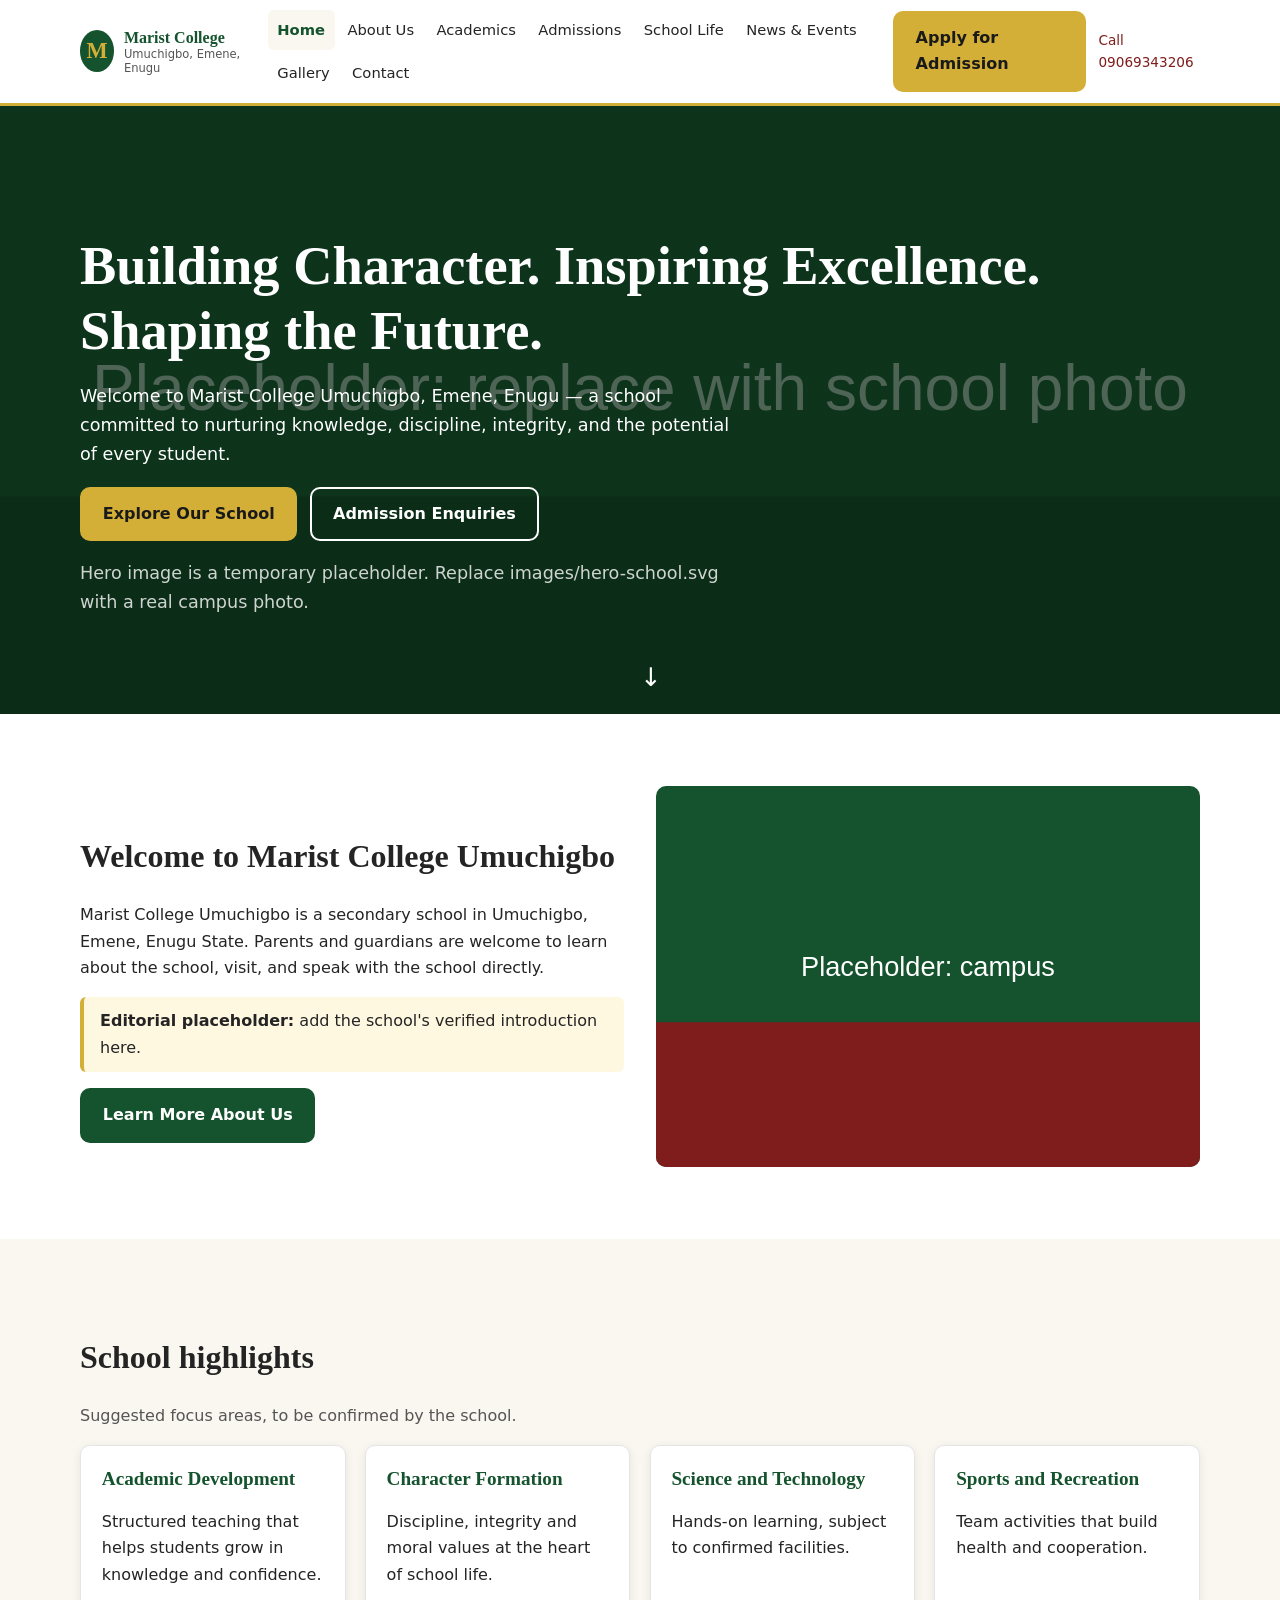
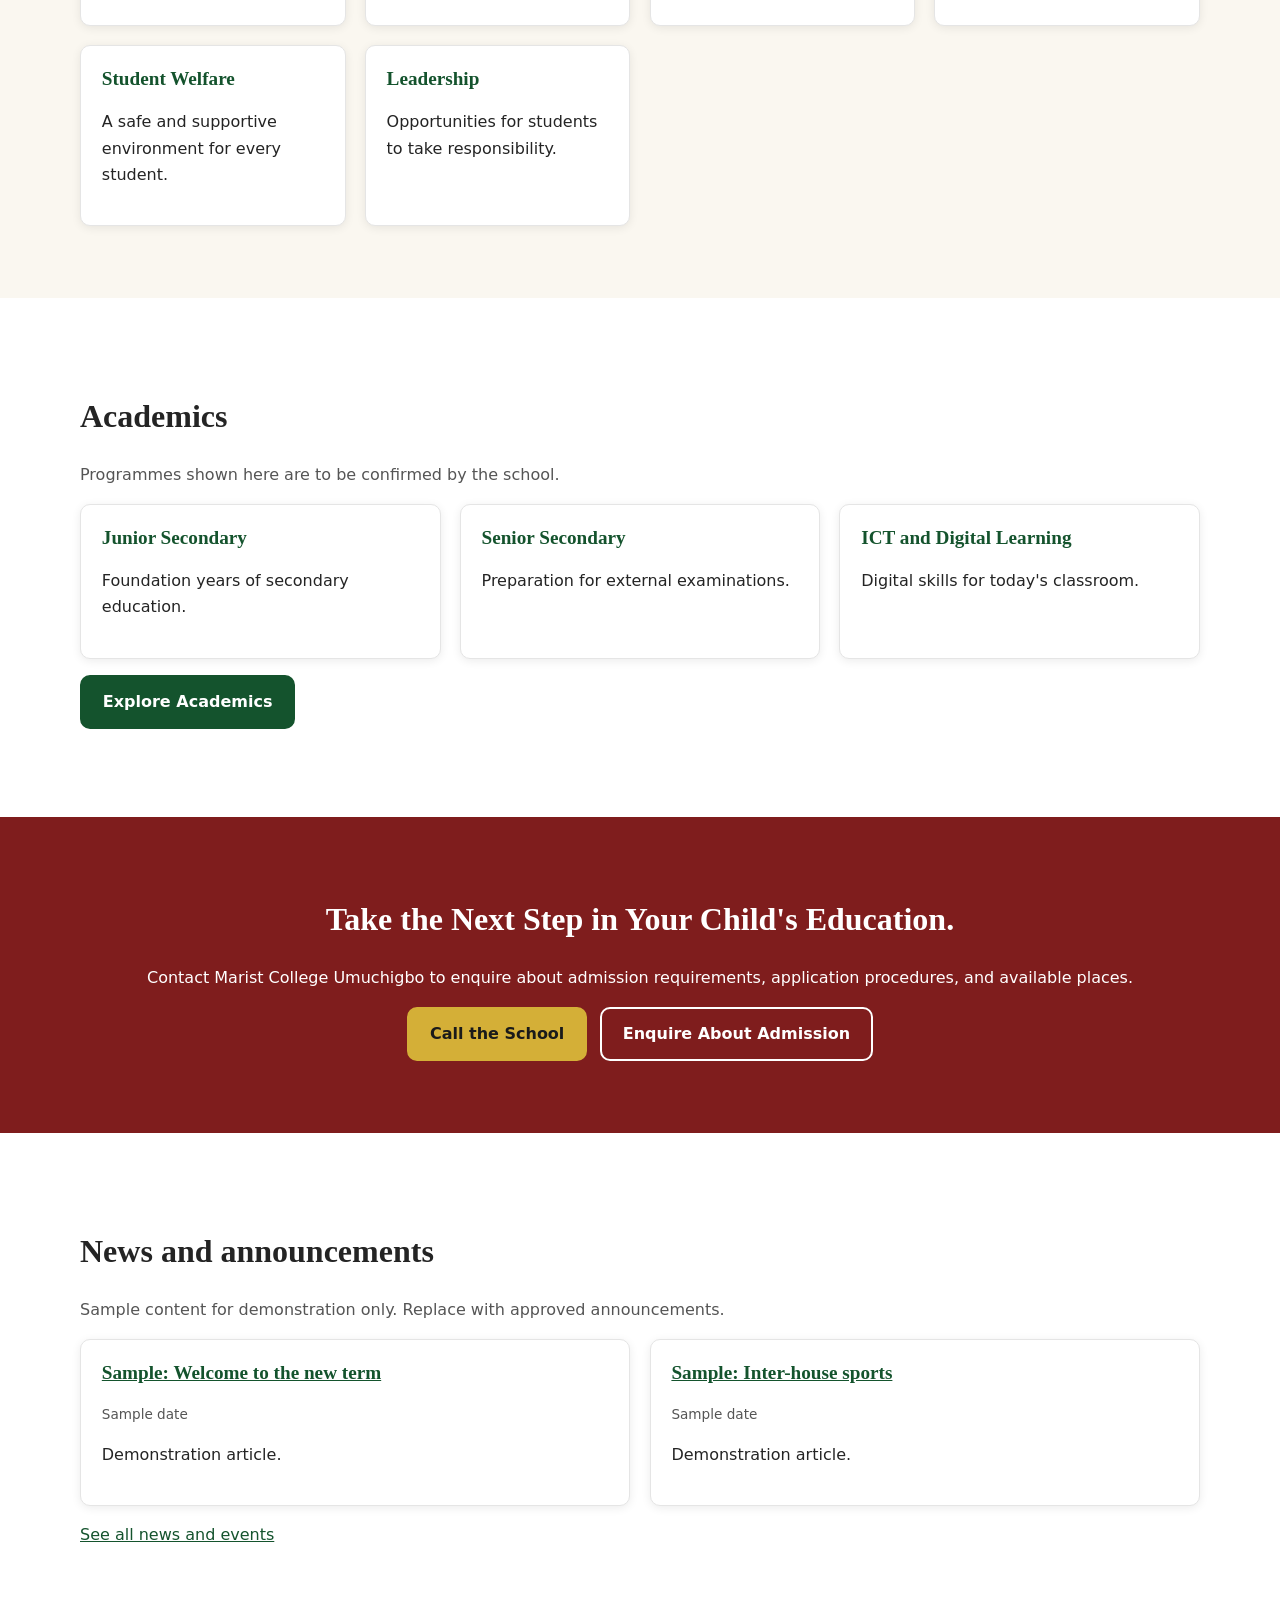
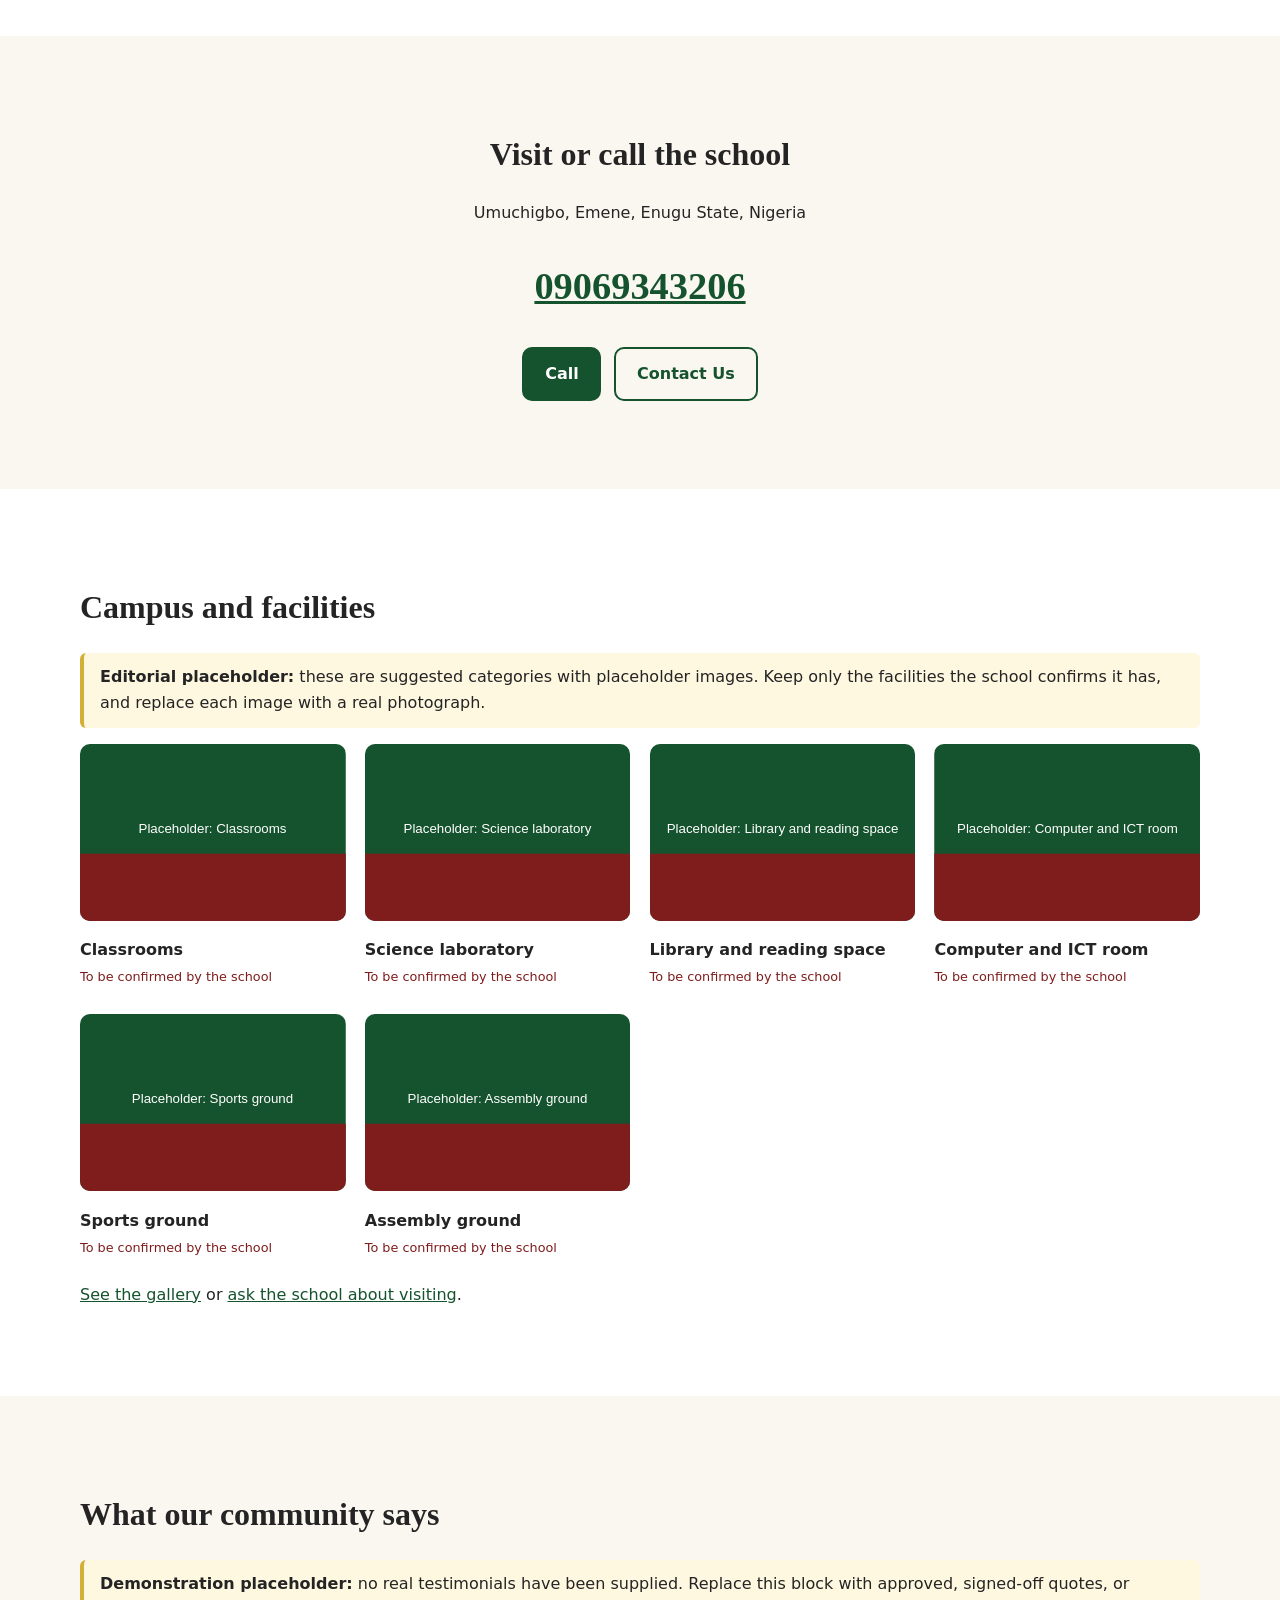
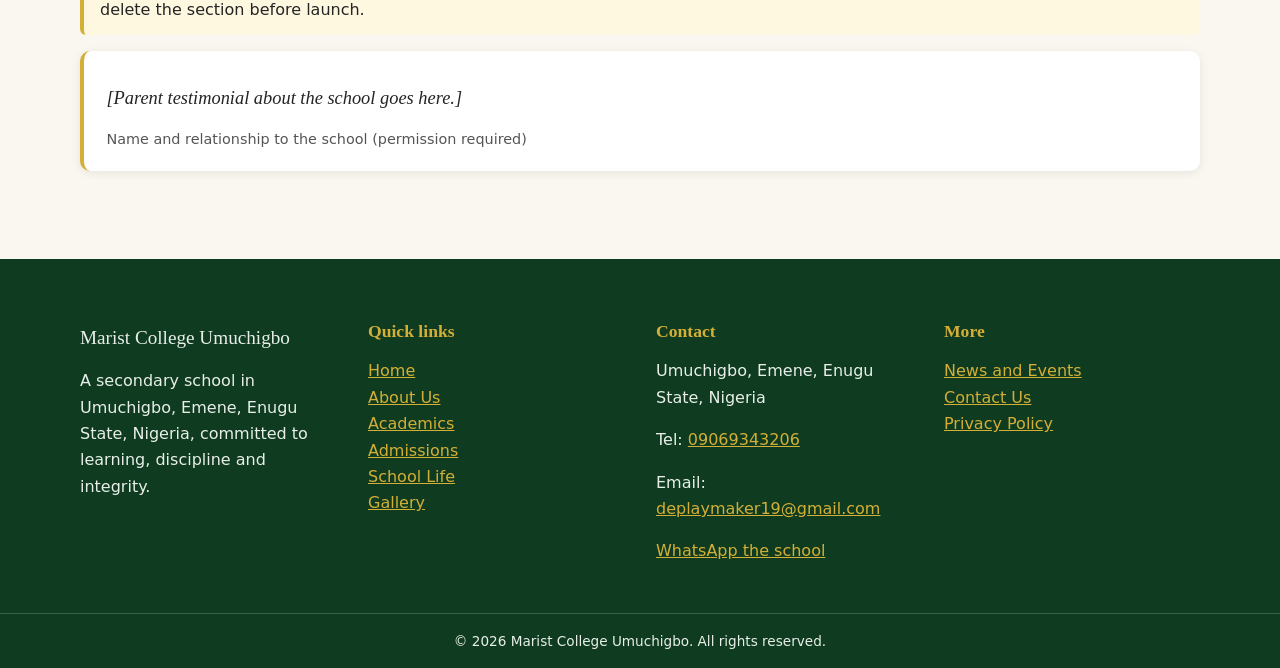
<file: index.html>
<!DOCTYPE html><html lang="en"><head><meta charset="utf-8"><meta name="viewport" content="width=device-width,initial-scale=1"><title>Marist College Umuchigbo, Emene, Enugu | Official Website</title><meta name="description" content="Official website of Marist College Umuchigbo, a secondary school in Emene, Enugu. Learn about the school, admissions and contact details."><link rel="canonical" href="https://www.your-domain.example/index.html"><meta property="og:title" content="Marist College Umuchigbo, Emene, Enugu | Official Website"><meta property="og:description" content="Official website of Marist College Umuchigbo, a secondary school in Emene, Enugu. Learn about the school, admissions and contact details."><meta property="og:type" content="website"><meta property="og:url" content="https://www.your-domain.example/index.html"><meta property="og:image" content="https://www.your-domain.example/images/hero-school.svg"><meta property="og:site_name" content="Marist College Umuchigbo"><meta name="twitter:card" content="summary_large_image"><meta name="theme-color" content="#14532D"><link rel="manifest" href="site.webmanifest"><link rel="stylesheet" href="css/style.css"><script type="application/ld+json">{"@context":"https://schema.org","@type":"School","name":"Marist College Umuchigbo","url":"https://www.your-domain.example","telephone":"+2349069343206","email":"deplaymaker19@gmail.com","address":{"@type":"PostalAddress","addressLocality":"Umuchigbo, Emene","addressRegion":"Enugu State","addressCountry":"NG"}}</script></head><body><a class="skip" href="#main">Skip to content</a>
<header class="hdr"><div class="wrap hdr-in"><a class="brand" href="index.html"><span class="crest" aria-hidden="true">M</span><span>Marist College<small>Umuchigbo, Emene, Enugu</small></span></a><button class="burger" aria-expanded="false" aria-controls="nav" aria-label="Open menu"><span></span></button><nav id="nav" aria-label="Main"><ul><li><a href="index.html" aria-current="page">Home</a></li><li><a href="about.html">About Us</a></li><li><a href="academics.html">Academics</a></li><li><a href="admissions.html">Admissions</a></li><li><a href="school-life.html">School Life</a></li><li><a href="news.html">News & Events</a></li><li><a href="gallery.html">Gallery</a></li><li><a href="contact.html">Contact</a></li></ul><a class="btn gold" href="admissions.html">Apply for Admission</a><a class="tel" href="tel:+2349069343206">Call 09069343206</a></nav></div></header>
<main id="main"><section class="hero"><div class="wrap"><h1>Building Character. Inspiring Excellence. Shaping the Future.</h1><p>Welcome to Marist College Umuchigbo, Emene, Enugu &mdash; a school committed to nurturing knowledge, discipline, integrity, and the potential of every student.</p><div class="row"><a class="btn gold" href="about.html">Explore Our School</a><a class="btn ghost" href="admissions.html">Admission Enquiries</a></div><p class="ph-tag">Hero image is a temporary placeholder. Replace images/hero-school.svg with a real campus photo.</p></div><a class="scroll" href="#welcome" aria-label="Scroll to welcome section">&darr;</a></section>
<section class="sec" id="welcome"><div class="wrap split"><div><h2>Welcome to Marist College Umuchigbo</h2><p>Marist College Umuchigbo is a secondary school in Umuchigbo, Emene, Enugu State. Parents and guardians are welcome to learn about the school, visit, and speak with the school directly.</p><p class="note"><strong>Editorial placeholder:</strong> add the school's verified introduction here.</p><a class="btn" href="about.html">Learn More About Us</a></div><img src="images/campus.svg" srcset="images/campus-400.svg 400w,images/campus-800.svg 800w,images/campus-1200.svg 1200w" sizes="(min-width:800px) 540px,100vw" width="800" height="560" alt="Placeholder illustration for a Marist College Umuchigbo campus photograph" loading="lazy"></div></section>
<section class="sec alt"><div class="wrap"><h2>School highlights</h2><p class="sub">Suggested focus areas, to be confirmed by the school.</p><div class="grid3"><article class="card"><h3>Academic Development</h3><p>Structured teaching that helps students grow in knowledge and confidence.</p></article><article class="card"><h3>Character Formation</h3><p>Discipline, integrity and moral values at the heart of school life.</p></article><article class="card"><h3>Science and Technology</h3><p>Hands-on learning, subject to confirmed facilities.</p></article><article class="card"><h3>Sports and Recreation</h3><p>Team activities that build health and cooperation.</p></article><article class="card"><h3>Student Welfare</h3><p>A safe and supportive environment for every student.</p></article><article class="card"><h3>Leadership</h3><p>Opportunities for students to take responsibility.</p></article></div></div></section>
<section class="sec"><div class="wrap"><h2>Academics</h2><p class="sub">Programmes shown here are to be confirmed by the school.</p><div class="grid3"><article class="card"><h3>Junior Secondary</h3><p>Foundation years of secondary education.</p></article><article class="card"><h3>Senior Secondary</h3><p>Preparation for external examinations.</p></article><article class="card"><h3>ICT and Digital Learning</h3><p>Digital skills for today's classroom.</p></article></div><p><a class="btn" href="academics.html">Explore Academics</a></p></div></section>
<section class="cta"><div class="wrap"><h2>Take the Next Step in Your Child's Education.</h2><p>Contact Marist College Umuchigbo to enquire about admission requirements, application procedures, and available places.</p><div class="row"><a class="btn gold" href="tel:+2349069343206">Call the School</a><a class="btn ghost" href="admissions.html">Enquire About Admission</a></div></div></section>
<section class="sec"><div class="wrap"><h2>News and announcements</h2><p class="sub">Sample content for demonstration only. Replace with approved announcements.</p><div class="grid3"><article class="card"><h3><a href="news-sample-1.html">Sample: Welcome to the new term</a></h3><p class="meta">Sample date</p><p>Demonstration article.</p></article><article class="card"><h3><a href="news-sample-2.html">Sample: Inter-house sports</a></h3><p class="meta">Sample date</p><p>Demonstration article.</p></article></div><p><a href="news.html">See all news and events</a></p></div></section>
<section class="sec alt"><div class="wrap center"><h2>Visit or call the school</h2><p>Umuchigbo, Emene, Enugu State, Nigeria</p><p class="big"><a href="tel:+2349069343206">09069343206</a></p><div class="row c"><a class="btn" href="tel:+2349069343206">Call</a><a class="btn ghost-d" href="contact.html">Contact Us</a></div></div></section><section class="sec" aria-labelledby="fh"><div class="wrap"><h2 id="fh">Campus and facilities</h2><p class="note"><strong>Editorial placeholder:</strong> these are suggested categories with placeholder images. Keep only the facilities the school confirms it has, and replace each image with a real photograph.</p><div class="fgrid"><figure class="fc"><img src="images/facilities/classroom.svg" srcset="images/facilities/classroom-400.svg 400w,images/facilities/classroom-800.svg 800w,images/facilities/classroom-1200.svg 1200w" sizes="(min-width:1000px) 340px,(min-width:600px) 45vw,100vw" width="600" height="400" alt="Placeholder image for classrooms photograph" loading="lazy"><figcaption><strong>Classrooms</strong><span class="tag">To be confirmed by the school</span></figcaption></figure><figure class="fc"><img src="images/facilities/science-lab.svg" srcset="images/facilities/science-lab-400.svg 400w,images/facilities/science-lab-800.svg 800w,images/facilities/science-lab-1200.svg 1200w" sizes="(min-width:1000px) 340px,(min-width:600px) 45vw,100vw" width="600" height="400" alt="Placeholder image for science laboratory photograph" loading="lazy"><figcaption><strong>Science laboratory</strong><span class="tag">To be confirmed by the school</span></figcaption></figure><figure class="fc"><img src="images/facilities/library.svg" srcset="images/facilities/library-400.svg 400w,images/facilities/library-800.svg 800w,images/facilities/library-1200.svg 1200w" sizes="(min-width:1000px) 340px,(min-width:600px) 45vw,100vw" width="600" height="400" alt="Placeholder image for library and reading space photograph" loading="lazy"><figcaption><strong>Library and reading space</strong><span class="tag">To be confirmed by the school</span></figcaption></figure><figure class="fc"><img src="images/facilities/ict-room.svg" srcset="images/facilities/ict-room-400.svg 400w,images/facilities/ict-room-800.svg 800w,images/facilities/ict-room-1200.svg 1200w" sizes="(min-width:1000px) 340px,(min-width:600px) 45vw,100vw" width="600" height="400" alt="Placeholder image for computer and ict room photograph" loading="lazy"><figcaption><strong>Computer and ICT room</strong><span class="tag">To be confirmed by the school</span></figcaption></figure><figure class="fc"><img src="images/facilities/sports-ground.svg" srcset="images/facilities/sports-ground-400.svg 400w,images/facilities/sports-ground-800.svg 800w,images/facilities/sports-ground-1200.svg 1200w" sizes="(min-width:1000px) 340px,(min-width:600px) 45vw,100vw" width="600" height="400" alt="Placeholder image for sports ground photograph" loading="lazy"><figcaption><strong>Sports ground</strong><span class="tag">To be confirmed by the school</span></figcaption></figure><figure class="fc"><img src="images/facilities/assembly.svg" srcset="images/facilities/assembly-400.svg 400w,images/facilities/assembly-800.svg 800w,images/facilities/assembly-1200.svg 1200w" sizes="(min-width:1000px) 340px,(min-width:600px) 45vw,100vw" width="600" height="400" alt="Placeholder image for assembly ground photograph" loading="lazy"><figcaption><strong>Assembly ground</strong><span class="tag">To be confirmed by the school</span></figcaption></figure></div><p><a href="gallery.html">See the gallery</a> or <a href="contact.html">ask the school about visiting</a>.</p></div></section><section class="sec alt" aria-labelledby="tt"><div class="wrap"><h2 id="tt">What our community says</h2><p class="note"><strong>Demonstration placeholder:</strong> no real testimonials have been supplied. Replace this block with approved, signed-off quotes, or delete the section before launch.</p><figure class="quote"><blockquote><p>[Parent testimonial about the school goes here.]</p></blockquote><figcaption>Name and relationship to the school (permission required)</figcaption></figure></div></section></main>
<footer class="ftr"><div class="wrap grid4"><div><p class="brand-f">Marist College Umuchigbo</p><p>A secondary school in Umuchigbo, Emene, Enugu State, Nigeria, committed to learning, discipline and integrity.</p></div><div><h2>Quick links</h2><ul><li><a href="index.html">Home</a></li><li><a href="about.html">About Us</a></li><li><a href="academics.html">Academics</a></li><li><a href="admissions.html">Admissions</a></li><li><a href="school-life.html">School Life</a></li><li><a href="gallery.html">Gallery</a></li></ul></div><div><h2>Contact</h2><p>Umuchigbo, Emene, Enugu State, Nigeria</p><p>Tel: <a href="tel:+2349069343206">09069343206</a></p><p>Email: <a href="mailto:deplaymaker19@gmail.com">deplaymaker19@gmail.com</a></p><p><a href="https://wa.me/2349069343206">WhatsApp the school</a></p></div><div><h2>More</h2><ul><li><a href="news.html">News and Events</a></li><li><a href="contact.html">Contact Us</a></li><li><a href="privacy-policy.html">Privacy Policy</a></li></ul></div></div><p class="copy">&copy; <span id="yr">2026</span> Marist College Umuchigbo. All rights reserved.</p></footer>
<button id="top" class="top" aria-label="Back to top" hidden>&uarr;</button><script src="js/script.js" defer></script></body></html>
</file>
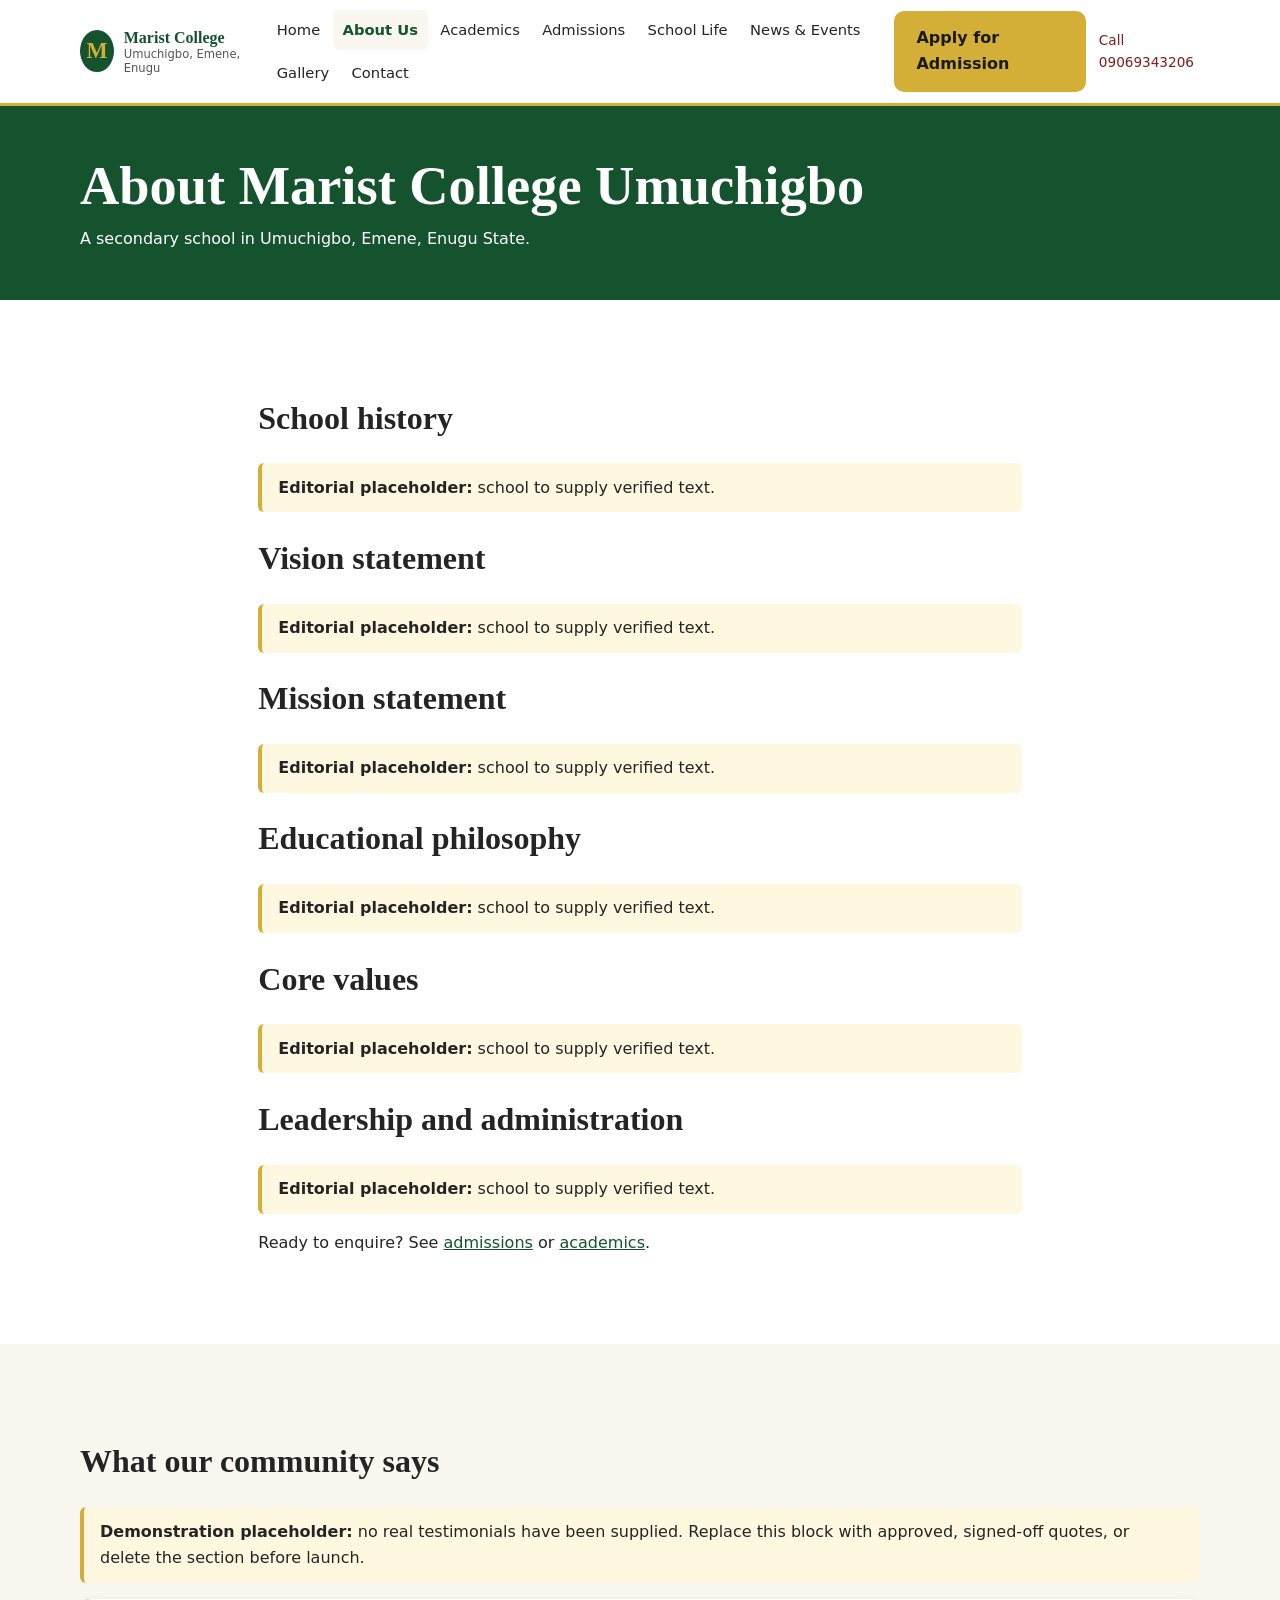
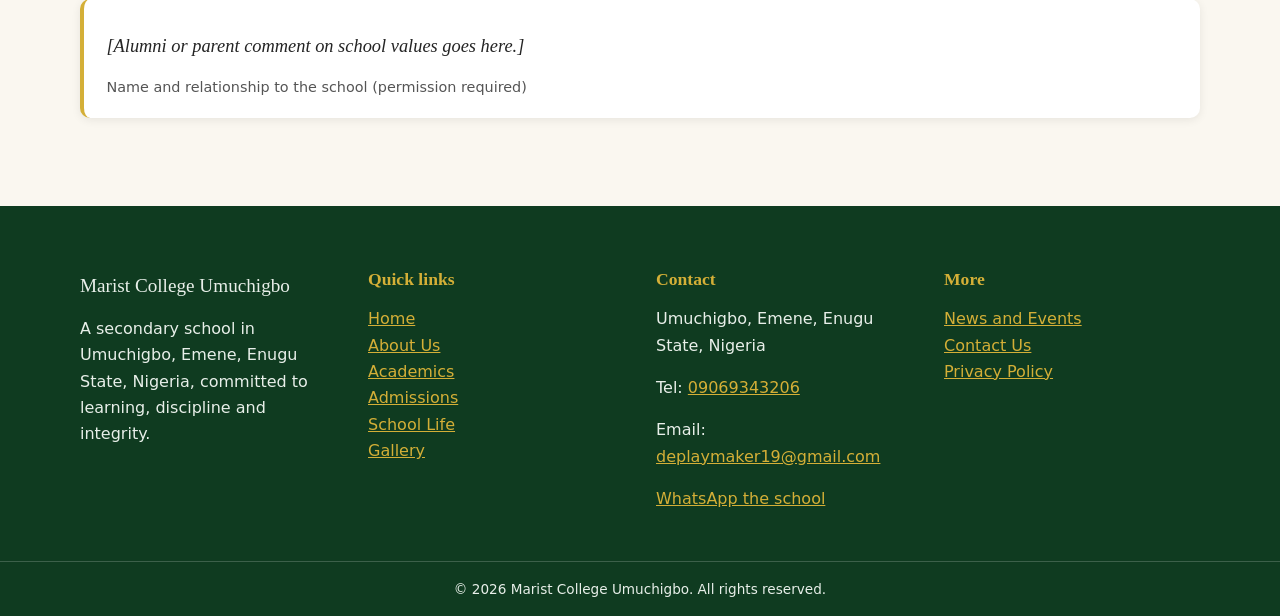
<file: about.html>
<!DOCTYPE html><html lang="en"><head><meta charset="utf-8"><meta name="viewport" content="width=device-width,initial-scale=1"><title>About Marist College Umuchigbo | Emene, Enugu</title><meta name="description" content="Learn about Marist College Umuchigbo, a secondary school in Umuchigbo, Emene, Enugu State."><link rel="canonical" href="https://www.your-domain.example/about.html"><meta property="og:title" content="About Marist College Umuchigbo | Emene, Enugu"><meta property="og:description" content="Learn about Marist College Umuchigbo, a secondary school in Umuchigbo, Emene, Enugu State."><meta property="og:type" content="website"><meta property="og:url" content="https://www.your-domain.example/about.html"><meta property="og:image" content="https://www.your-domain.example/images/hero-school.svg"><meta property="og:site_name" content="Marist College Umuchigbo"><meta name="twitter:card" content="summary_large_image"><meta name="theme-color" content="#14532D"><link rel="manifest" href="site.webmanifest"><link rel="stylesheet" href="css/style.css"><script type="application/ld+json">{"@context":"https://schema.org","@type":"School","name":"Marist College Umuchigbo","url":"https://www.your-domain.example","telephone":"+2349069343206","email":"deplaymaker19@gmail.com","address":{"@type":"PostalAddress","addressLocality":"Umuchigbo, Emene","addressRegion":"Enugu State","addressCountry":"NG"}}</script></head><body><a class="skip" href="#main">Skip to content</a>
<header class="hdr"><div class="wrap hdr-in"><a class="brand" href="index.html"><span class="crest" aria-hidden="true">M</span><span>Marist College<small>Umuchigbo, Emene, Enugu</small></span></a><button class="burger" aria-expanded="false" aria-controls="nav" aria-label="Open menu"><span></span></button><nav id="nav" aria-label="Main"><ul><li><a href="index.html">Home</a></li><li><a href="about.html" aria-current="page">About Us</a></li><li><a href="academics.html">Academics</a></li><li><a href="admissions.html">Admissions</a></li><li><a href="school-life.html">School Life</a></li><li><a href="news.html">News & Events</a></li><li><a href="gallery.html">Gallery</a></li><li><a href="contact.html">Contact</a></li></ul><a class="btn gold" href="admissions.html">Apply for Admission</a><a class="tel" href="tel:+2349069343206">Call 09069343206</a></nav></div></header>
<main id="main"><section class="phero"><div class="wrap"><h1>About Marist College Umuchigbo</h1><p>A secondary school in Umuchigbo, Emene, Enugu State.</p></div></section><section class="sec"><div class="wrap prose"><h2>School history</h2><p class="note"><strong>Editorial placeholder:</strong> school to supply verified text.</p><h2>Vision statement</h2><p class="note"><strong>Editorial placeholder:</strong> school to supply verified text.</p><h2>Mission statement</h2><p class="note"><strong>Editorial placeholder:</strong> school to supply verified text.</p><h2>Educational philosophy</h2><p class="note"><strong>Editorial placeholder:</strong> school to supply verified text.</p><h2>Core values</h2><p class="note"><strong>Editorial placeholder:</strong> school to supply verified text.</p><h2>Leadership and administration</h2><p class="note"><strong>Editorial placeholder:</strong> school to supply verified text.</p><p>Ready to enquire? See <a href="admissions.html">admissions</a> or <a href="academics.html">academics</a>.</p></div></section><section class="sec alt" aria-labelledby="tt"><div class="wrap"><h2 id="tt">What our community says</h2><p class="note"><strong>Demonstration placeholder:</strong> no real testimonials have been supplied. Replace this block with approved, signed-off quotes, or delete the section before launch.</p><figure class="quote"><blockquote><p>[Alumni or parent comment on school values goes here.]</p></blockquote><figcaption>Name and relationship to the school (permission required)</figcaption></figure></div></section></main>
<footer class="ftr"><div class="wrap grid4"><div><p class="brand-f">Marist College Umuchigbo</p><p>A secondary school in Umuchigbo, Emene, Enugu State, Nigeria, committed to learning, discipline and integrity.</p></div><div><h2>Quick links</h2><ul><li><a href="index.html">Home</a></li><li><a href="about.html">About Us</a></li><li><a href="academics.html">Academics</a></li><li><a href="admissions.html">Admissions</a></li><li><a href="school-life.html">School Life</a></li><li><a href="gallery.html">Gallery</a></li></ul></div><div><h2>Contact</h2><p>Umuchigbo, Emene, Enugu State, Nigeria</p><p>Tel: <a href="tel:+2349069343206">09069343206</a></p><p>Email: <a href="mailto:deplaymaker19@gmail.com">deplaymaker19@gmail.com</a></p><p><a href="https://wa.me/2349069343206">WhatsApp the school</a></p></div><div><h2>More</h2><ul><li><a href="news.html">News and Events</a></li><li><a href="contact.html">Contact Us</a></li><li><a href="privacy-policy.html">Privacy Policy</a></li></ul></div></div><p class="copy">&copy; <span id="yr">2026</span> Marist College Umuchigbo. All rights reserved.</p></footer>
<button id="top" class="top" aria-label="Back to top" hidden>&uarr;</button><script src="js/script.js" defer></script></body></html>
</file>
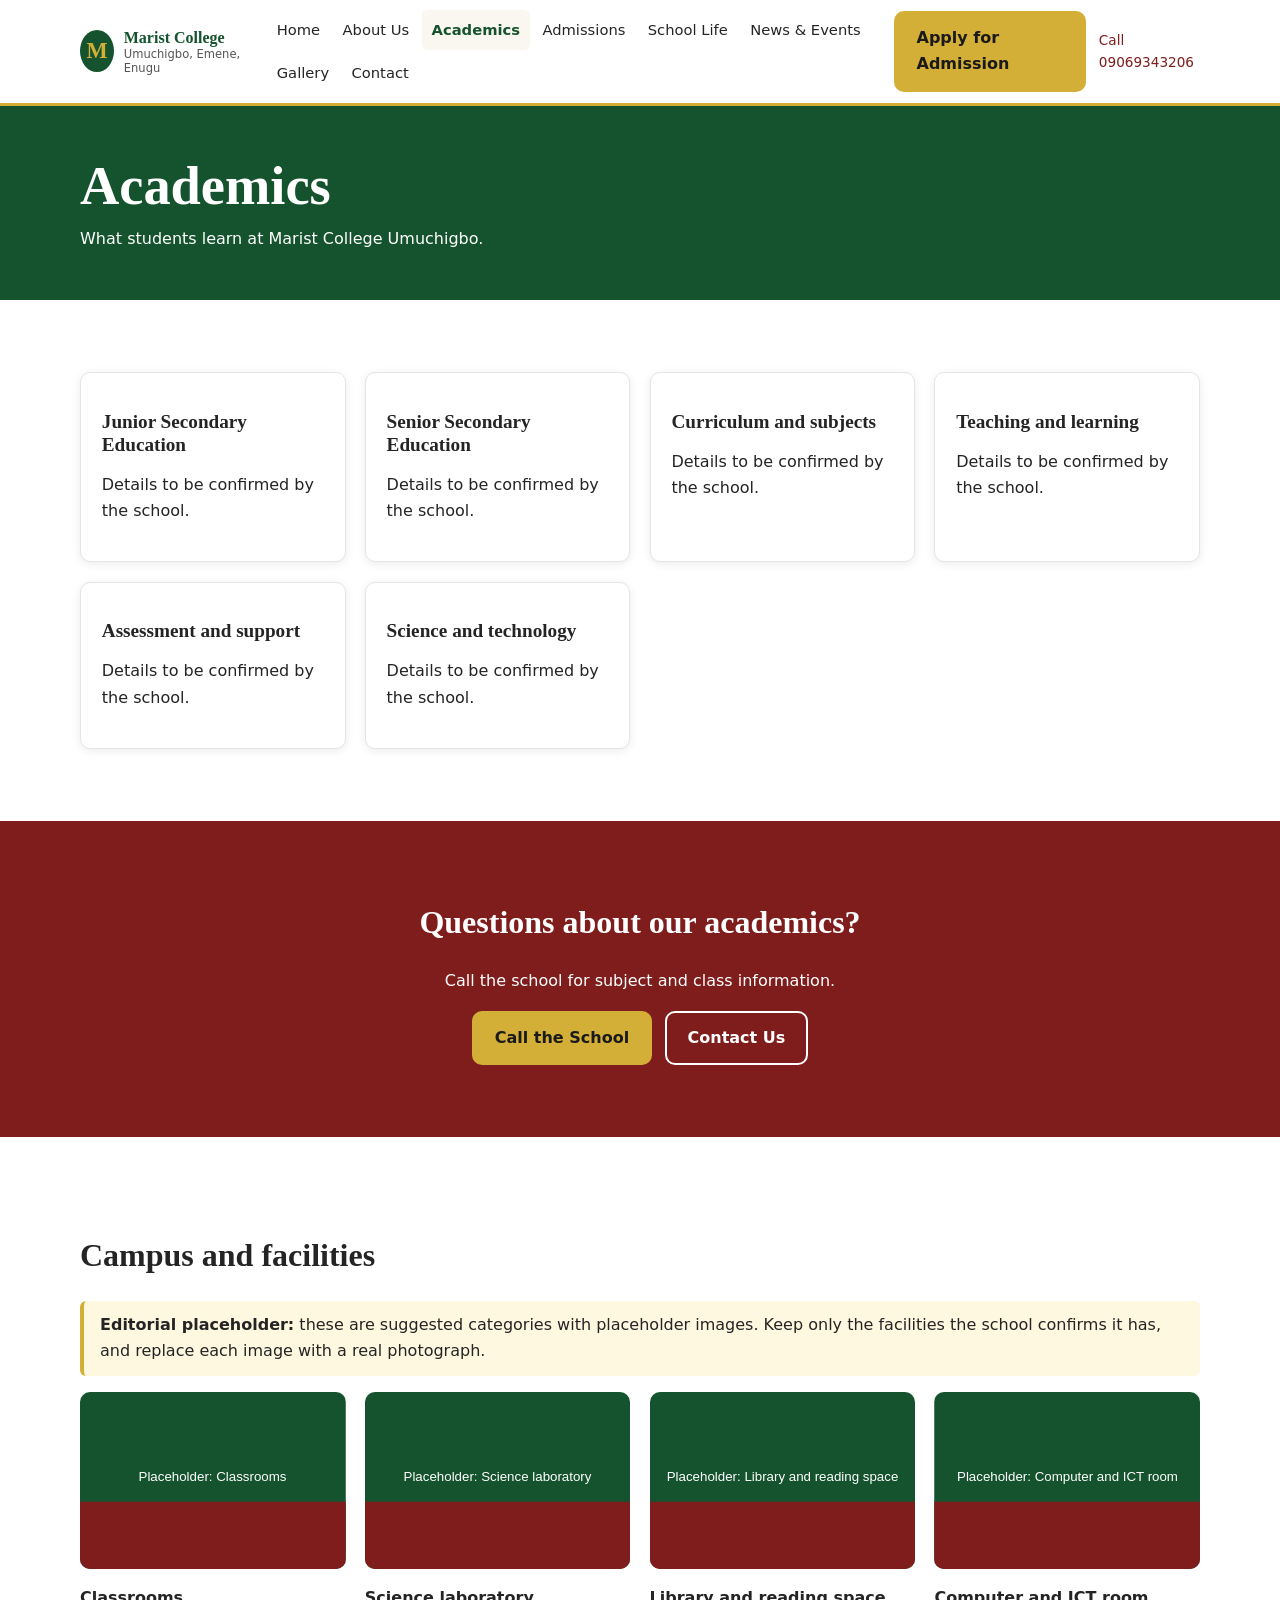
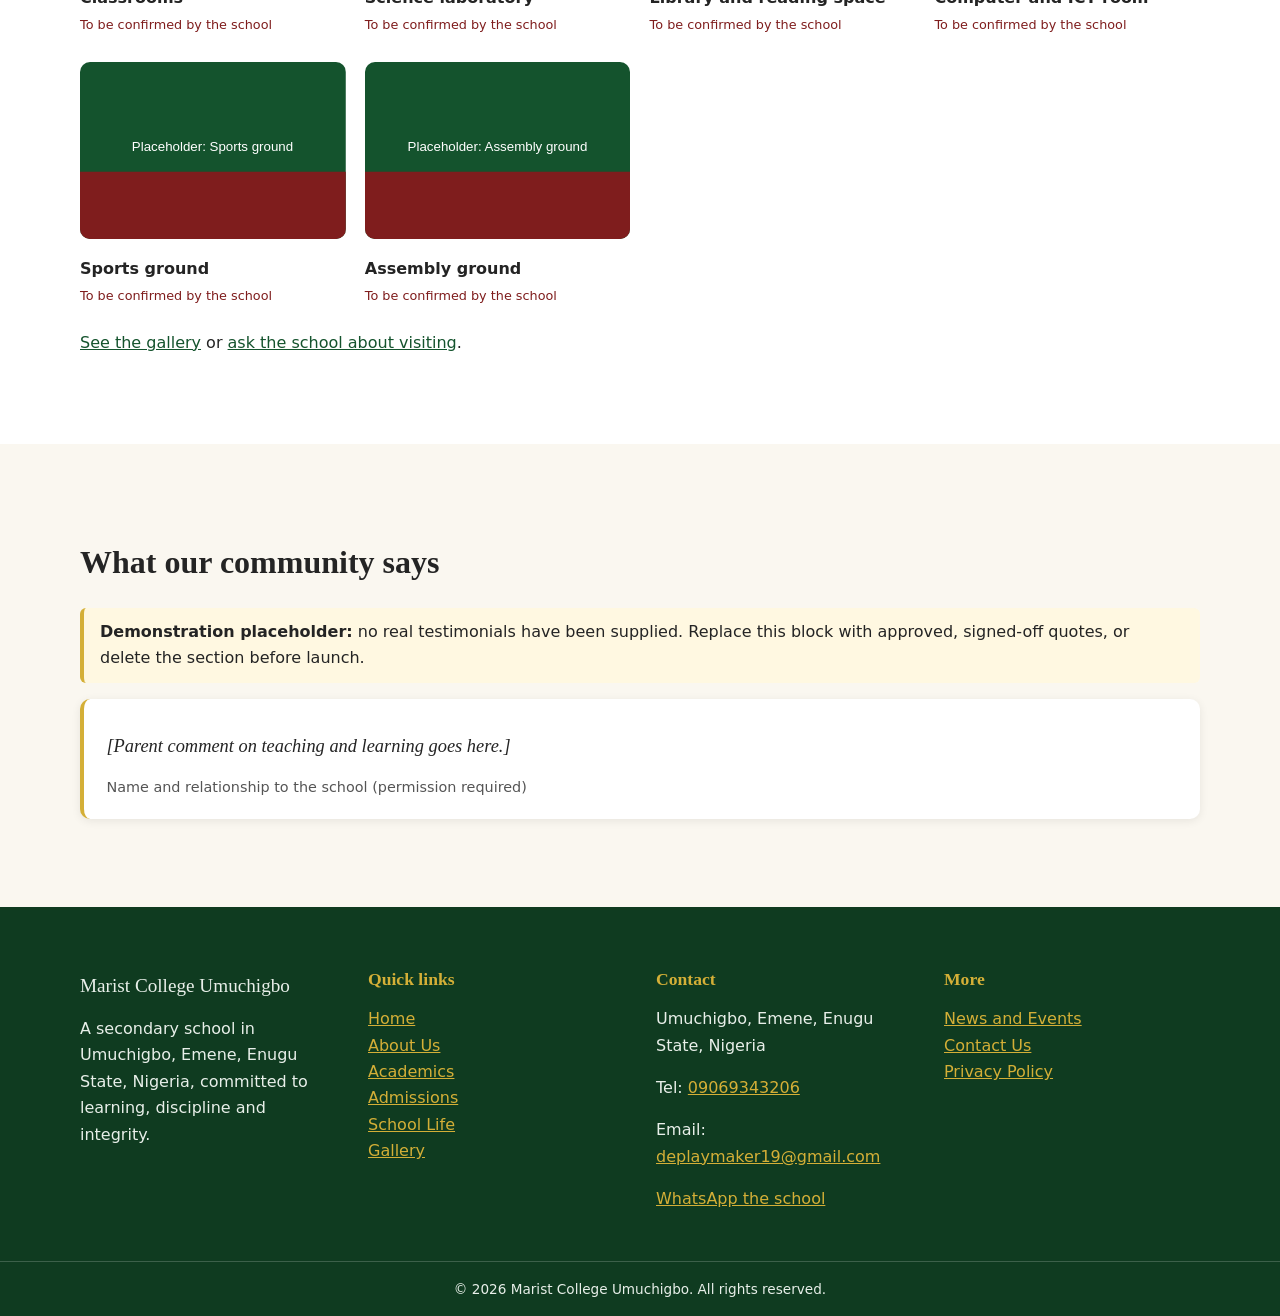
<file: academics.html>
<!DOCTYPE html><html lang="en"><head><meta charset="utf-8"><meta name="viewport" content="width=device-width,initial-scale=1"><title>Academics | Marist College Umuchigbo, Enugu</title><meta name="description" content="Academic information for Marist College Umuchigbo, Enugu: junior and senior secondary education."><link rel="canonical" href="https://www.your-domain.example/academics.html"><meta property="og:title" content="Academics | Marist College Umuchigbo, Enugu"><meta property="og:description" content="Academic information for Marist College Umuchigbo, Enugu: junior and senior secondary education."><meta property="og:type" content="website"><meta property="og:url" content="https://www.your-domain.example/academics.html"><meta property="og:image" content="https://www.your-domain.example/images/hero-school.svg"><meta property="og:site_name" content="Marist College Umuchigbo"><meta name="twitter:card" content="summary_large_image"><meta name="theme-color" content="#14532D"><link rel="manifest" href="site.webmanifest"><link rel="stylesheet" href="css/style.css"><script type="application/ld+json">{"@context":"https://schema.org","@type":"School","name":"Marist College Umuchigbo","url":"https://www.your-domain.example","telephone":"+2349069343206","email":"deplaymaker19@gmail.com","address":{"@type":"PostalAddress","addressLocality":"Umuchigbo, Emene","addressRegion":"Enugu State","addressCountry":"NG"}}</script></head><body><a class="skip" href="#main">Skip to content</a>
<header class="hdr"><div class="wrap hdr-in"><a class="brand" href="index.html"><span class="crest" aria-hidden="true">M</span><span>Marist College<small>Umuchigbo, Emene, Enugu</small></span></a><button class="burger" aria-expanded="false" aria-controls="nav" aria-label="Open menu"><span></span></button><nav id="nav" aria-label="Main"><ul><li><a href="index.html">Home</a></li><li><a href="about.html">About Us</a></li><li><a href="academics.html" aria-current="page">Academics</a></li><li><a href="admissions.html">Admissions</a></li><li><a href="school-life.html">School Life</a></li><li><a href="news.html">News & Events</a></li><li><a href="gallery.html">Gallery</a></li><li><a href="contact.html">Contact</a></li></ul><a class="btn gold" href="admissions.html">Apply for Admission</a><a class="tel" href="tel:+2349069343206">Call 09069343206</a></nav></div></header>
<main id="main"><section class="phero"><div class="wrap"><h1>Academics</h1><p>What students learn at Marist College Umuchigbo.</p></div></section><section class="sec"><div class="wrap grid3"><article class="card"><h2 class="h3">Junior Secondary Education</h2><p>Details to be confirmed by the school.</p></article><article class="card"><h2 class="h3">Senior Secondary Education</h2><p>Details to be confirmed by the school.</p></article><article class="card"><h2 class="h3">Curriculum and subjects</h2><p>Details to be confirmed by the school.</p></article><article class="card"><h2 class="h3">Teaching and learning</h2><p>Details to be confirmed by the school.</p></article><article class="card"><h2 class="h3">Assessment and support</h2><p>Details to be confirmed by the school.</p></article><article class="card"><h2 class="h3">Science and technology</h2><p>Details to be confirmed by the school.</p></article></div></section><section class="cta"><div class="wrap"><h2>Questions about our academics?</h2><p>Call the school for subject and class information.</p><div class="row"><a class="btn gold" href="tel:+2349069343206">Call the School</a><a class="btn ghost" href="contact.html">Contact Us</a></div></div></section><section class="sec" aria-labelledby="fh"><div class="wrap"><h2 id="fh">Campus and facilities</h2><p class="note"><strong>Editorial placeholder:</strong> these are suggested categories with placeholder images. Keep only the facilities the school confirms it has, and replace each image with a real photograph.</p><div class="fgrid"><figure class="fc"><img src="images/facilities/classroom.svg" srcset="images/facilities/classroom-400.svg 400w,images/facilities/classroom-800.svg 800w,images/facilities/classroom-1200.svg 1200w" sizes="(min-width:1000px) 340px,(min-width:600px) 45vw,100vw" width="600" height="400" alt="Placeholder image for classrooms photograph" loading="lazy"><figcaption><strong>Classrooms</strong><span class="tag">To be confirmed by the school</span></figcaption></figure><figure class="fc"><img src="images/facilities/science-lab.svg" srcset="images/facilities/science-lab-400.svg 400w,images/facilities/science-lab-800.svg 800w,images/facilities/science-lab-1200.svg 1200w" sizes="(min-width:1000px) 340px,(min-width:600px) 45vw,100vw" width="600" height="400" alt="Placeholder image for science laboratory photograph" loading="lazy"><figcaption><strong>Science laboratory</strong><span class="tag">To be confirmed by the school</span></figcaption></figure><figure class="fc"><img src="images/facilities/library.svg" srcset="images/facilities/library-400.svg 400w,images/facilities/library-800.svg 800w,images/facilities/library-1200.svg 1200w" sizes="(min-width:1000px) 340px,(min-width:600px) 45vw,100vw" width="600" height="400" alt="Placeholder image for library and reading space photograph" loading="lazy"><figcaption><strong>Library and reading space</strong><span class="tag">To be confirmed by the school</span></figcaption></figure><figure class="fc"><img src="images/facilities/ict-room.svg" srcset="images/facilities/ict-room-400.svg 400w,images/facilities/ict-room-800.svg 800w,images/facilities/ict-room-1200.svg 1200w" sizes="(min-width:1000px) 340px,(min-width:600px) 45vw,100vw" width="600" height="400" alt="Placeholder image for computer and ict room photograph" loading="lazy"><figcaption><strong>Computer and ICT room</strong><span class="tag">To be confirmed by the school</span></figcaption></figure><figure class="fc"><img src="images/facilities/sports-ground.svg" srcset="images/facilities/sports-ground-400.svg 400w,images/facilities/sports-ground-800.svg 800w,images/facilities/sports-ground-1200.svg 1200w" sizes="(min-width:1000px) 340px,(min-width:600px) 45vw,100vw" width="600" height="400" alt="Placeholder image for sports ground photograph" loading="lazy"><figcaption><strong>Sports ground</strong><span class="tag">To be confirmed by the school</span></figcaption></figure><figure class="fc"><img src="images/facilities/assembly.svg" srcset="images/facilities/assembly-400.svg 400w,images/facilities/assembly-800.svg 800w,images/facilities/assembly-1200.svg 1200w" sizes="(min-width:1000px) 340px,(min-width:600px) 45vw,100vw" width="600" height="400" alt="Placeholder image for assembly ground photograph" loading="lazy"><figcaption><strong>Assembly ground</strong><span class="tag">To be confirmed by the school</span></figcaption></figure></div><p><a href="gallery.html">See the gallery</a> or <a href="contact.html">ask the school about visiting</a>.</p></div></section><section class="sec alt" aria-labelledby="tt"><div class="wrap"><h2 id="tt">What our community says</h2><p class="note"><strong>Demonstration placeholder:</strong> no real testimonials have been supplied. Replace this block with approved, signed-off quotes, or delete the section before launch.</p><figure class="quote"><blockquote><p>[Parent comment on teaching and learning goes here.]</p></blockquote><figcaption>Name and relationship to the school (permission required)</figcaption></figure></div></section></main>
<footer class="ftr"><div class="wrap grid4"><div><p class="brand-f">Marist College Umuchigbo</p><p>A secondary school in Umuchigbo, Emene, Enugu State, Nigeria, committed to learning, discipline and integrity.</p></div><div><h2>Quick links</h2><ul><li><a href="index.html">Home</a></li><li><a href="about.html">About Us</a></li><li><a href="academics.html">Academics</a></li><li><a href="admissions.html">Admissions</a></li><li><a href="school-life.html">School Life</a></li><li><a href="gallery.html">Gallery</a></li></ul></div><div><h2>Contact</h2><p>Umuchigbo, Emene, Enugu State, Nigeria</p><p>Tel: <a href="tel:+2349069343206">09069343206</a></p><p>Email: <a href="mailto:deplaymaker19@gmail.com">deplaymaker19@gmail.com</a></p><p><a href="https://wa.me/2349069343206">WhatsApp the school</a></p></div><div><h2>More</h2><ul><li><a href="news.html">News and Events</a></li><li><a href="contact.html">Contact Us</a></li><li><a href="privacy-policy.html">Privacy Policy</a></li></ul></div></div><p class="copy">&copy; <span id="yr">2026</span> Marist College Umuchigbo. All rights reserved.</p></footer>
<button id="top" class="top" aria-label="Back to top" hidden>&uarr;</button><script src="js/script.js" defer></script></body></html>
</file>
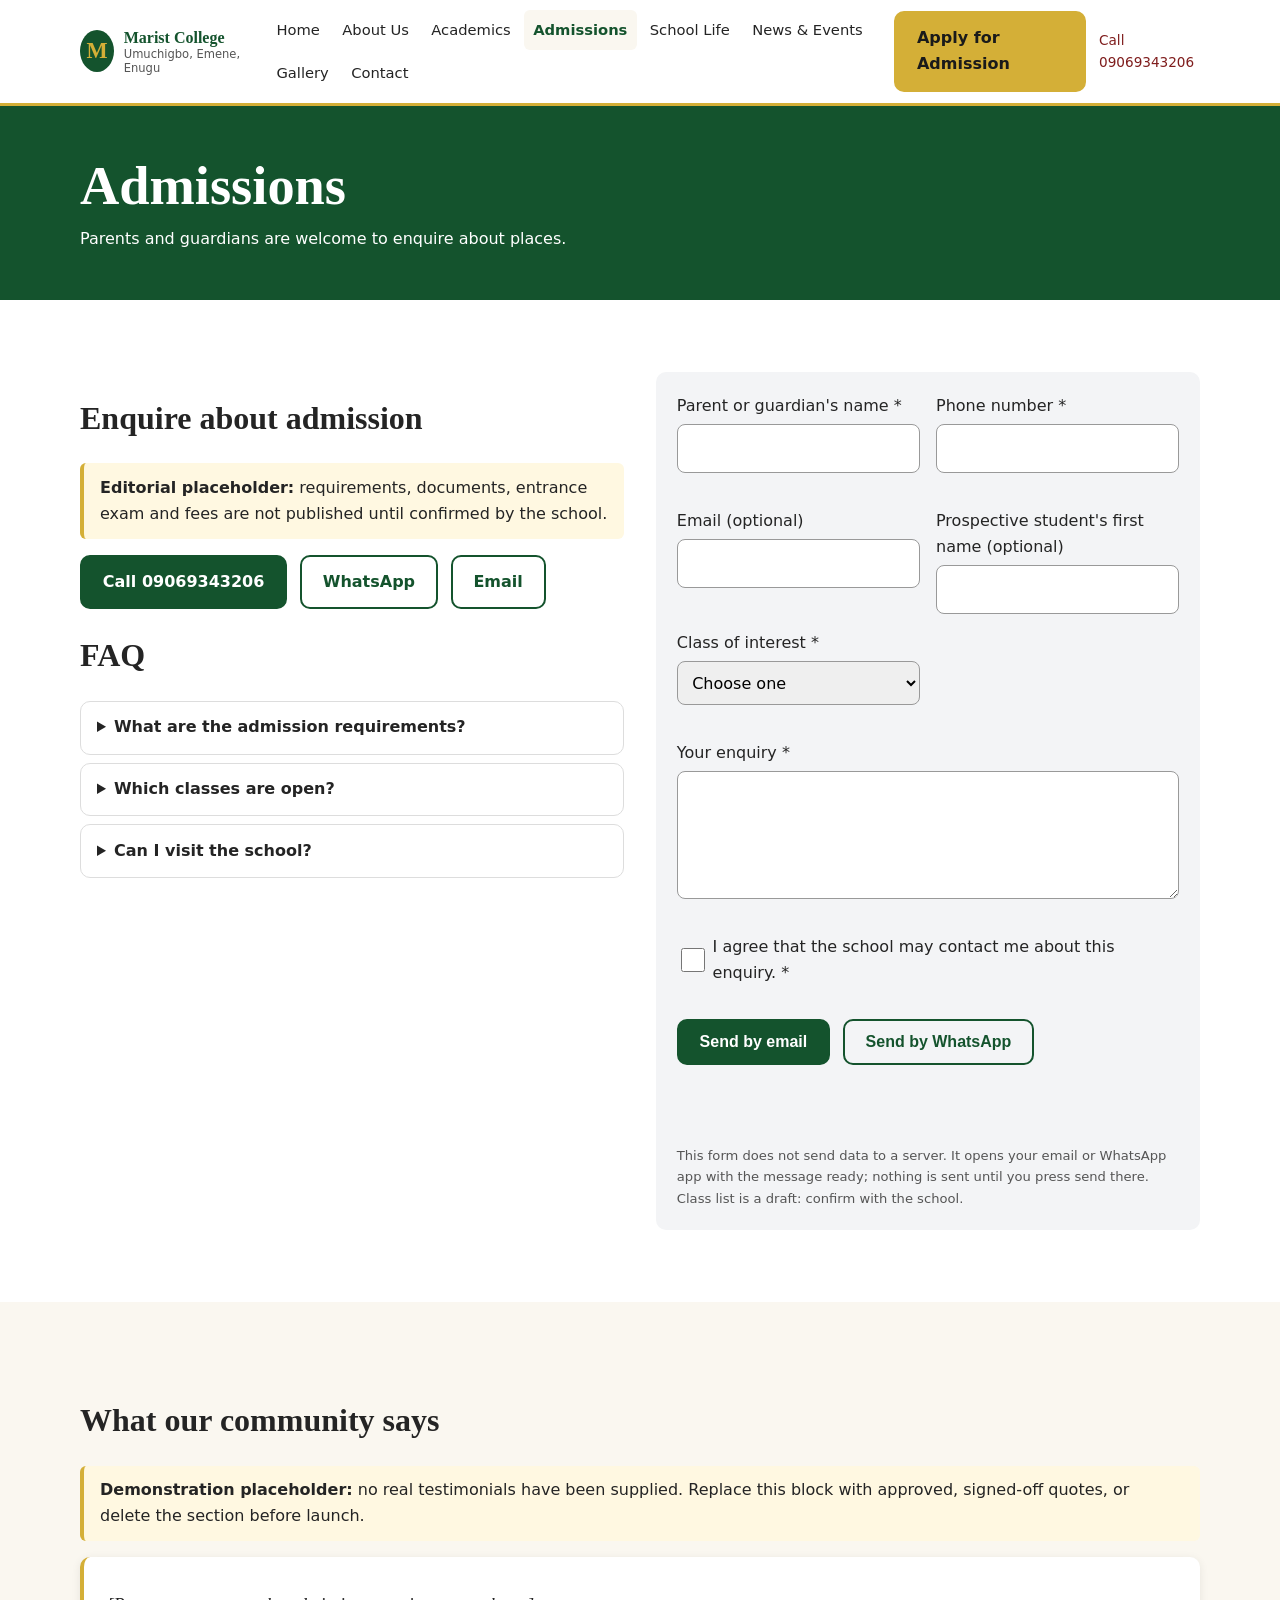
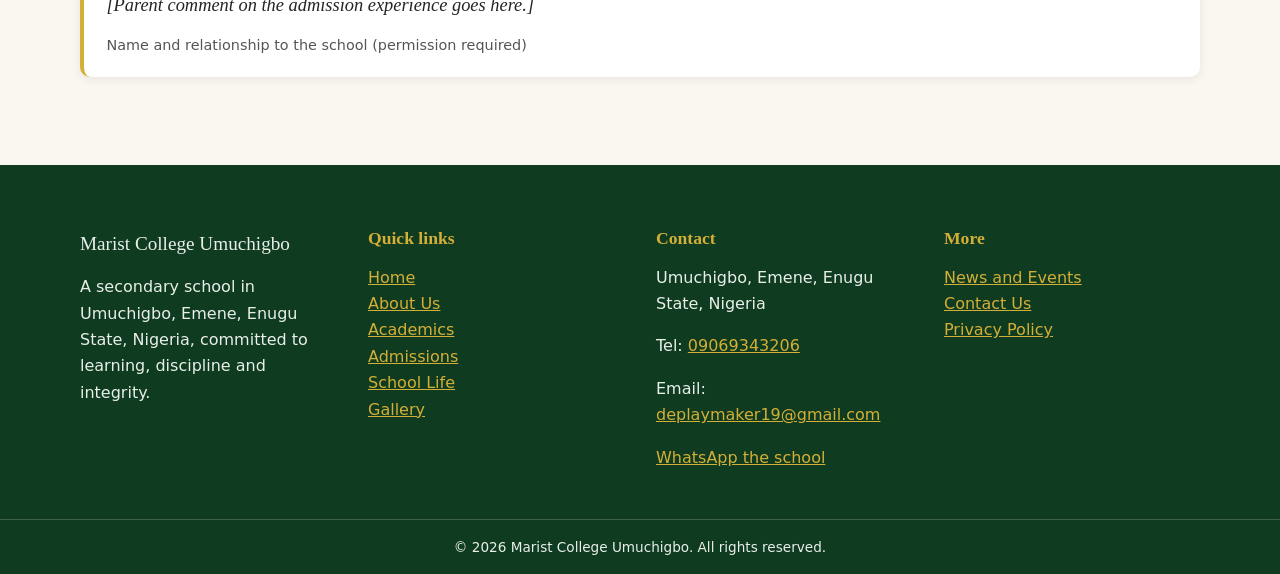
<file: admissions.html>
<!DOCTYPE html><html lang="en"><head><meta charset="utf-8"><meta name="viewport" content="width=device-width,initial-scale=1"><title>Admissions | Marist College Umuchigbo</title><meta name="description" content="Admission enquiries for Marist College Umuchigbo, Emene, Enugu. Call, email or WhatsApp the school."><link rel="canonical" href="https://www.your-domain.example/admissions.html"><meta property="og:title" content="Admissions | Marist College Umuchigbo"><meta property="og:description" content="Admission enquiries for Marist College Umuchigbo, Emene, Enugu. Call, email or WhatsApp the school."><meta property="og:type" content="website"><meta property="og:url" content="https://www.your-domain.example/admissions.html"><meta property="og:image" content="https://www.your-domain.example/images/hero-school.svg"><meta property="og:site_name" content="Marist College Umuchigbo"><meta name="twitter:card" content="summary_large_image"><meta name="theme-color" content="#14532D"><link rel="manifest" href="site.webmanifest"><link rel="stylesheet" href="css/style.css"><script type="application/ld+json">{"@context":"https://schema.org","@type":"School","name":"Marist College Umuchigbo","url":"https://www.your-domain.example","telephone":"+2349069343206","email":"deplaymaker19@gmail.com","address":{"@type":"PostalAddress","addressLocality":"Umuchigbo, Emene","addressRegion":"Enugu State","addressCountry":"NG"}}</script></head><body><a class="skip" href="#main">Skip to content</a>
<header class="hdr"><div class="wrap hdr-in"><a class="brand" href="index.html"><span class="crest" aria-hidden="true">M</span><span>Marist College<small>Umuchigbo, Emene, Enugu</small></span></a><button class="burger" aria-expanded="false" aria-controls="nav" aria-label="Open menu"><span></span></button><nav id="nav" aria-label="Main"><ul><li><a href="index.html">Home</a></li><li><a href="about.html">About Us</a></li><li><a href="academics.html">Academics</a></li><li><a href="admissions.html" aria-current="page">Admissions</a></li><li><a href="school-life.html">School Life</a></li><li><a href="news.html">News & Events</a></li><li><a href="gallery.html">Gallery</a></li><li><a href="contact.html">Contact</a></li></ul><a class="btn gold" href="admissions.html">Apply for Admission</a><a class="tel" href="tel:+2349069343206">Call 09069343206</a></nav></div></header>
<main id="main"><section class="phero"><div class="wrap"><h1>Admissions</h1><p>Parents and guardians are welcome to enquire about places.</p></div></section><section class="sec"><div class="wrap split start"><div><h2>Enquire about admission</h2><p class="note"><strong>Editorial placeholder:</strong> requirements, documents, entrance exam and fees are not published until confirmed by the school.</p><div class="row"><a class="btn" href="tel:+2349069343206">Call 09069343206</a><a class="btn ghost-d" href="https://wa.me/2349069343206">WhatsApp</a><a class="btn ghost-d" href="mailto:deplaymaker19@gmail.com">Email</a></div><h2>FAQ</h2><details><summary>What are the admission requirements?</summary><p>Please call the school for current requirements.</p></details><details><summary>Which classes are open?</summary><p>Contact the school to confirm available places.</p></details><details><summary>Can I visit the school?</summary><p>Call ahead to arrange a visit.</p></details></div><div><form id="enq" class="form" novalidate data-mail="deplaymaker19@gmail.com" data-wa="2349069343206"><div class="f"><label for="pn">Parent or guardian's name *</label><input id="pn" name="pn" required autocomplete="name"><span class="err" role="alert"></span></div><div class="f"><label for="ph">Phone number *</label><input id="ph" name="ph" type="tel" required pattern="[0-9+ ]{7,16}" autocomplete="tel"><span class="err" role="alert"></span></div><div class="f"><label for="em">Email (optional)</label><input id="em" name="em" type="email" autocomplete="email"><span class="err" role="alert"></span></div><div class="f"><label for="sn">Prospective student's first name (optional)</label><input id="sn" name="sn"></div><div class="f"><label for="cl">Class of interest *</label><select id="cl" name="cl" required><option value="">Choose one</option><option>JSS 1</option><option>JSS 2</option><option>JSS 3</option><option>SS 1</option><option>SS 2</option><option>SS 3</option><option>Not sure yet</option></select><span class="err" role="alert"></span></div><div class="f wide"><label for="ms">Your enquiry *</label><textarea id="ms" name="ms" rows="4" required></textarea><span class="err" role="alert"></span></div><div class="f wide chk"><input id="cn" name="cn" type="checkbox" required><label for="cn">I agree that the school may contact me about this enquiry. *</label><span class="err" role="alert"></span></div><div class="row wide"><button class="btn" type="submit" data-via="mail">Send by email</button><button class="btn ghost-d" type="submit" data-via="wa">Send by WhatsApp</button></div><p id="fs" class="status" role="status"></p><p class="small">This form does not send data to a server. It opens your email or WhatsApp app with the message ready; nothing is sent until you press send there. Class list is a draft: confirm with the school.</p></form></div></div></section><section class="sec alt" aria-labelledby="tt"><div class="wrap"><h2 id="tt">What our community says</h2><p class="note"><strong>Demonstration placeholder:</strong> no real testimonials have been supplied. Replace this block with approved, signed-off quotes, or delete the section before launch.</p><figure class="quote"><blockquote><p>[Parent comment on the admission experience goes here.]</p></blockquote><figcaption>Name and relationship to the school (permission required)</figcaption></figure></div></section></main>
<footer class="ftr"><div class="wrap grid4"><div><p class="brand-f">Marist College Umuchigbo</p><p>A secondary school in Umuchigbo, Emene, Enugu State, Nigeria, committed to learning, discipline and integrity.</p></div><div><h2>Quick links</h2><ul><li><a href="index.html">Home</a></li><li><a href="about.html">About Us</a></li><li><a href="academics.html">Academics</a></li><li><a href="admissions.html">Admissions</a></li><li><a href="school-life.html">School Life</a></li><li><a href="gallery.html">Gallery</a></li></ul></div><div><h2>Contact</h2><p>Umuchigbo, Emene, Enugu State, Nigeria</p><p>Tel: <a href="tel:+2349069343206">09069343206</a></p><p>Email: <a href="mailto:deplaymaker19@gmail.com">deplaymaker19@gmail.com</a></p><p><a href="https://wa.me/2349069343206">WhatsApp the school</a></p></div><div><h2>More</h2><ul><li><a href="news.html">News and Events</a></li><li><a href="contact.html">Contact Us</a></li><li><a href="privacy-policy.html">Privacy Policy</a></li></ul></div></div><p class="copy">&copy; <span id="yr">2026</span> Marist College Umuchigbo. All rights reserved.</p></footer>
<button id="top" class="top" aria-label="Back to top" hidden>&uarr;</button><script src="js/script.js" defer></script></body></html>
</file>
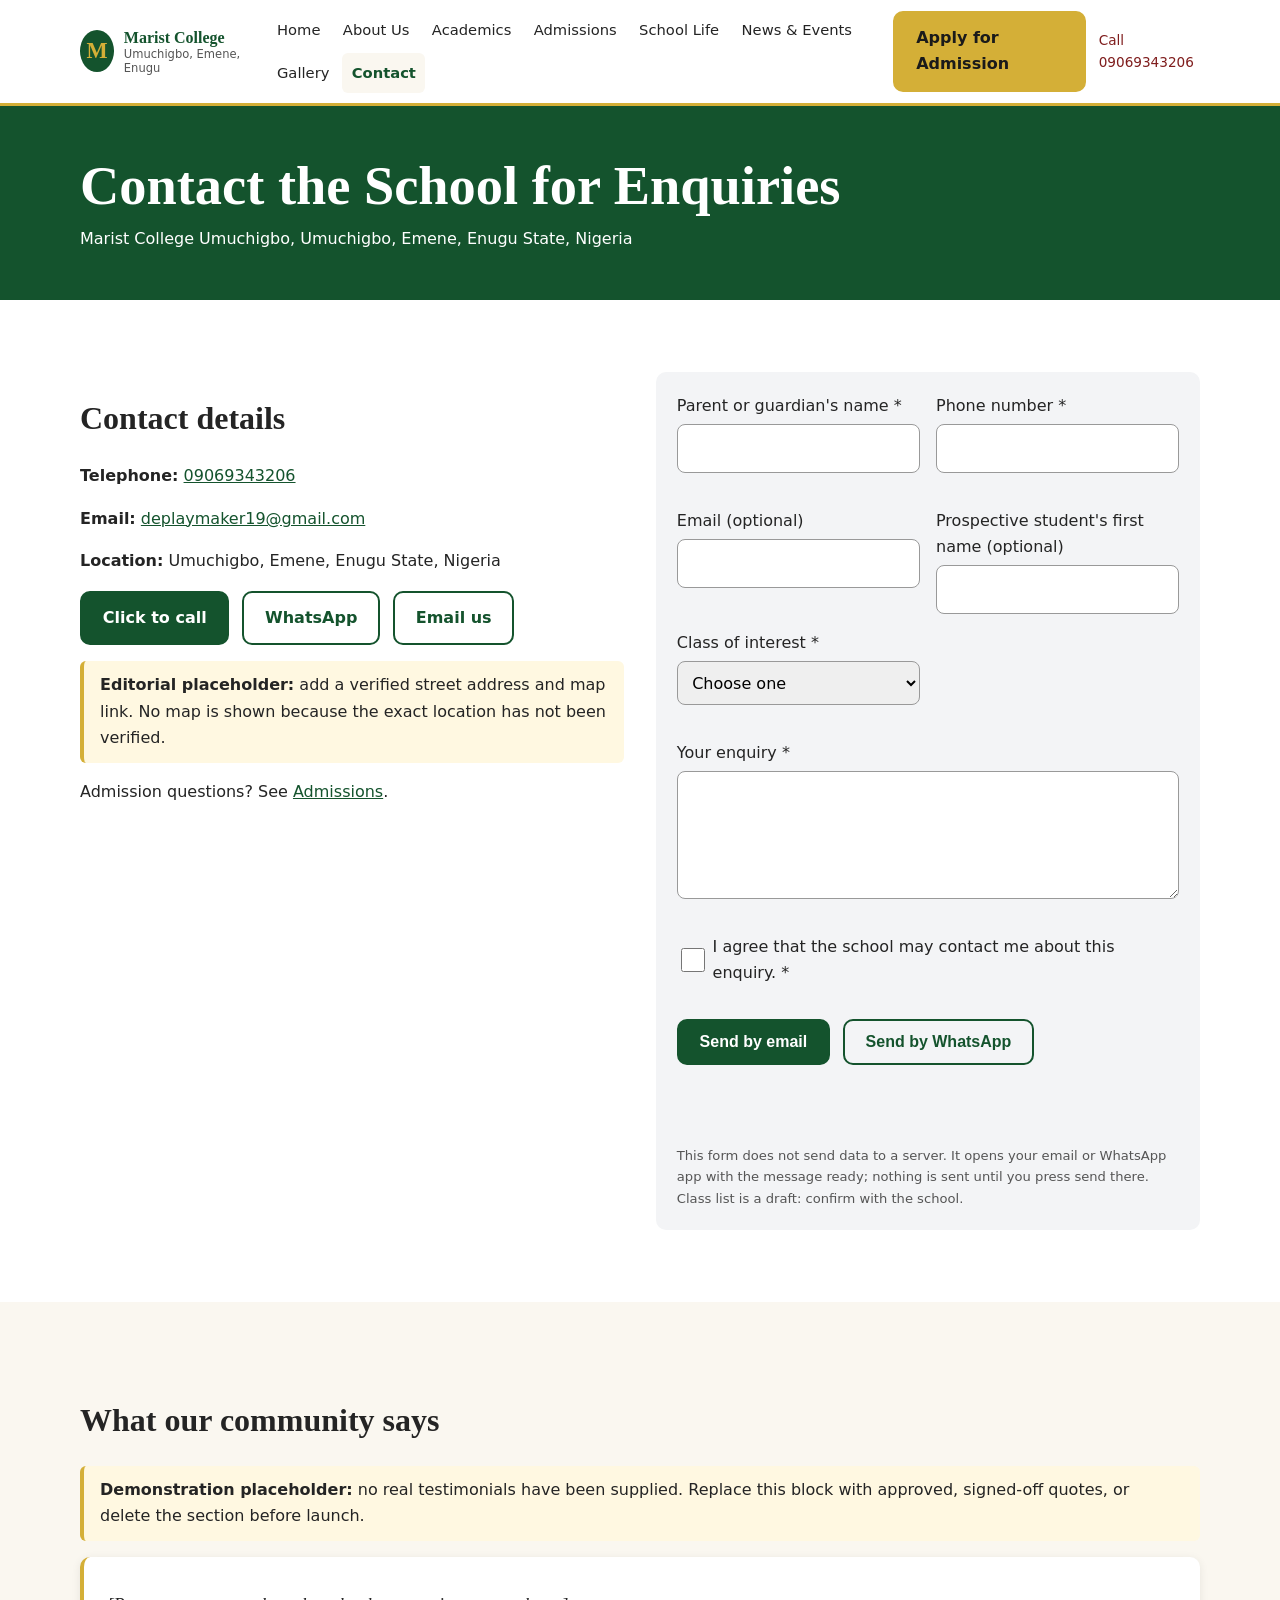
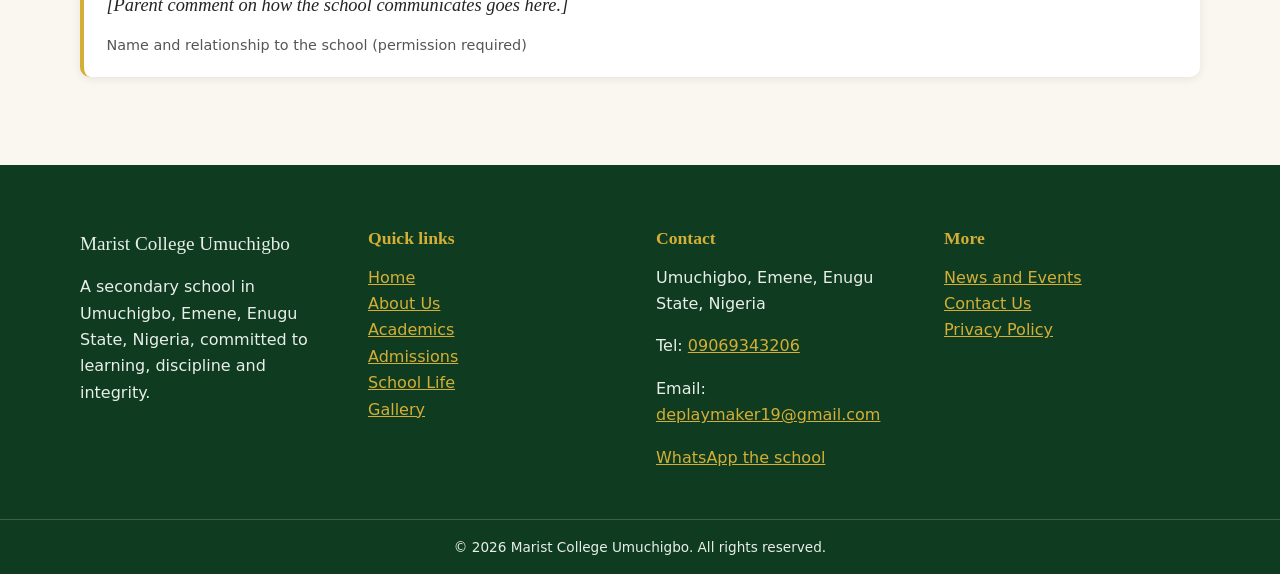
<file: contact.html>
<!DOCTYPE html><html lang="en"><head><meta charset="utf-8"><meta name="viewport" content="width=device-width,initial-scale=1"><title>Contact Marist College Umuchigbo | Enugu</title><meta name="description" content="Contact Marist College Umuchigbo, Emene, Enugu by phone, WhatsApp or email."><link rel="canonical" href="https://www.your-domain.example/contact.html"><meta property="og:title" content="Contact Marist College Umuchigbo | Enugu"><meta property="og:description" content="Contact Marist College Umuchigbo, Emene, Enugu by phone, WhatsApp or email."><meta property="og:type" content="website"><meta property="og:url" content="https://www.your-domain.example/contact.html"><meta property="og:image" content="https://www.your-domain.example/images/hero-school.svg"><meta property="og:site_name" content="Marist College Umuchigbo"><meta name="twitter:card" content="summary_large_image"><meta name="theme-color" content="#14532D"><link rel="manifest" href="site.webmanifest"><link rel="stylesheet" href="css/style.css"><script type="application/ld+json">{"@context":"https://schema.org","@type":"School","name":"Marist College Umuchigbo","url":"https://www.your-domain.example","telephone":"+2349069343206","email":"deplaymaker19@gmail.com","address":{"@type":"PostalAddress","addressLocality":"Umuchigbo, Emene","addressRegion":"Enugu State","addressCountry":"NG"}}</script></head><body><a class="skip" href="#main">Skip to content</a>
<header class="hdr"><div class="wrap hdr-in"><a class="brand" href="index.html"><span class="crest" aria-hidden="true">M</span><span>Marist College<small>Umuchigbo, Emene, Enugu</small></span></a><button class="burger" aria-expanded="false" aria-controls="nav" aria-label="Open menu"><span></span></button><nav id="nav" aria-label="Main"><ul><li><a href="index.html">Home</a></li><li><a href="about.html">About Us</a></li><li><a href="academics.html">Academics</a></li><li><a href="admissions.html">Admissions</a></li><li><a href="school-life.html">School Life</a></li><li><a href="news.html">News & Events</a></li><li><a href="gallery.html">Gallery</a></li><li><a href="contact.html" aria-current="page">Contact</a></li></ul><a class="btn gold" href="admissions.html">Apply for Admission</a><a class="tel" href="tel:+2349069343206">Call 09069343206</a></nav></div></header>
<main id="main"><section class="phero"><div class="wrap"><h1>Contact the School for Enquiries</h1><p>Marist College Umuchigbo, Umuchigbo, Emene, Enugu State, Nigeria</p></div></section><section class="sec"><div class="wrap split start"><div><h2>Contact details</h2><p><strong>Telephone:</strong> <a href="tel:+2349069343206">09069343206</a></p><p><strong>Email:</strong> <a href="mailto:deplaymaker19@gmail.com">deplaymaker19@gmail.com</a></p><p><strong>Location:</strong> Umuchigbo, Emene, Enugu State, Nigeria</p><div class="row"><a class="btn" href="tel:+2349069343206">Click to call</a><a class="btn ghost-d" href="https://wa.me/2349069343206">WhatsApp</a><a class="btn ghost-d" href="mailto:deplaymaker19@gmail.com">Email us</a></div><p class="note"><strong>Editorial placeholder:</strong> add a verified street address and map link. No map is shown because the exact location has not been verified.</p><p>Admission questions? See <a href="admissions.html">Admissions</a>.</p></div><div><form id="enq" class="form" novalidate data-mail="deplaymaker19@gmail.com" data-wa="2349069343206"><div class="f"><label for="pn">Parent or guardian's name *</label><input id="pn" name="pn" required autocomplete="name"><span class="err" role="alert"></span></div><div class="f"><label for="ph">Phone number *</label><input id="ph" name="ph" type="tel" required pattern="[0-9+ ]{7,16}" autocomplete="tel"><span class="err" role="alert"></span></div><div class="f"><label for="em">Email (optional)</label><input id="em" name="em" type="email" autocomplete="email"><span class="err" role="alert"></span></div><div class="f"><label for="sn">Prospective student's first name (optional)</label><input id="sn" name="sn"></div><div class="f"><label for="cl">Class of interest *</label><select id="cl" name="cl" required><option value="">Choose one</option><option>JSS 1</option><option>JSS 2</option><option>JSS 3</option><option>SS 1</option><option>SS 2</option><option>SS 3</option><option>Not sure yet</option></select><span class="err" role="alert"></span></div><div class="f wide"><label for="ms">Your enquiry *</label><textarea id="ms" name="ms" rows="4" required></textarea><span class="err" role="alert"></span></div><div class="f wide chk"><input id="cn" name="cn" type="checkbox" required><label for="cn">I agree that the school may contact me about this enquiry. *</label><span class="err" role="alert"></span></div><div class="row wide"><button class="btn" type="submit" data-via="mail">Send by email</button><button class="btn ghost-d" type="submit" data-via="wa">Send by WhatsApp</button></div><p id="fs" class="status" role="status"></p><p class="small">This form does not send data to a server. It opens your email or WhatsApp app with the message ready; nothing is sent until you press send there. Class list is a draft: confirm with the school.</p></form></div></div></section><section class="sec alt" aria-labelledby="tt"><div class="wrap"><h2 id="tt">What our community says</h2><p class="note"><strong>Demonstration placeholder:</strong> no real testimonials have been supplied. Replace this block with approved, signed-off quotes, or delete the section before launch.</p><figure class="quote"><blockquote><p>[Parent comment on how the school communicates goes here.]</p></blockquote><figcaption>Name and relationship to the school (permission required)</figcaption></figure></div></section></main>
<footer class="ftr"><div class="wrap grid4"><div><p class="brand-f">Marist College Umuchigbo</p><p>A secondary school in Umuchigbo, Emene, Enugu State, Nigeria, committed to learning, discipline and integrity.</p></div><div><h2>Quick links</h2><ul><li><a href="index.html">Home</a></li><li><a href="about.html">About Us</a></li><li><a href="academics.html">Academics</a></li><li><a href="admissions.html">Admissions</a></li><li><a href="school-life.html">School Life</a></li><li><a href="gallery.html">Gallery</a></li></ul></div><div><h2>Contact</h2><p>Umuchigbo, Emene, Enugu State, Nigeria</p><p>Tel: <a href="tel:+2349069343206">09069343206</a></p><p>Email: <a href="mailto:deplaymaker19@gmail.com">deplaymaker19@gmail.com</a></p><p><a href="https://wa.me/2349069343206">WhatsApp the school</a></p></div><div><h2>More</h2><ul><li><a href="news.html">News and Events</a></li><li><a href="contact.html">Contact Us</a></li><li><a href="privacy-policy.html">Privacy Policy</a></li></ul></div></div><p class="copy">&copy; <span id="yr">2026</span> Marist College Umuchigbo. All rights reserved.</p></footer>
<button id="top" class="top" aria-label="Back to top" hidden>&uarr;</button><script src="js/script.js" defer></script></body></html>
</file>
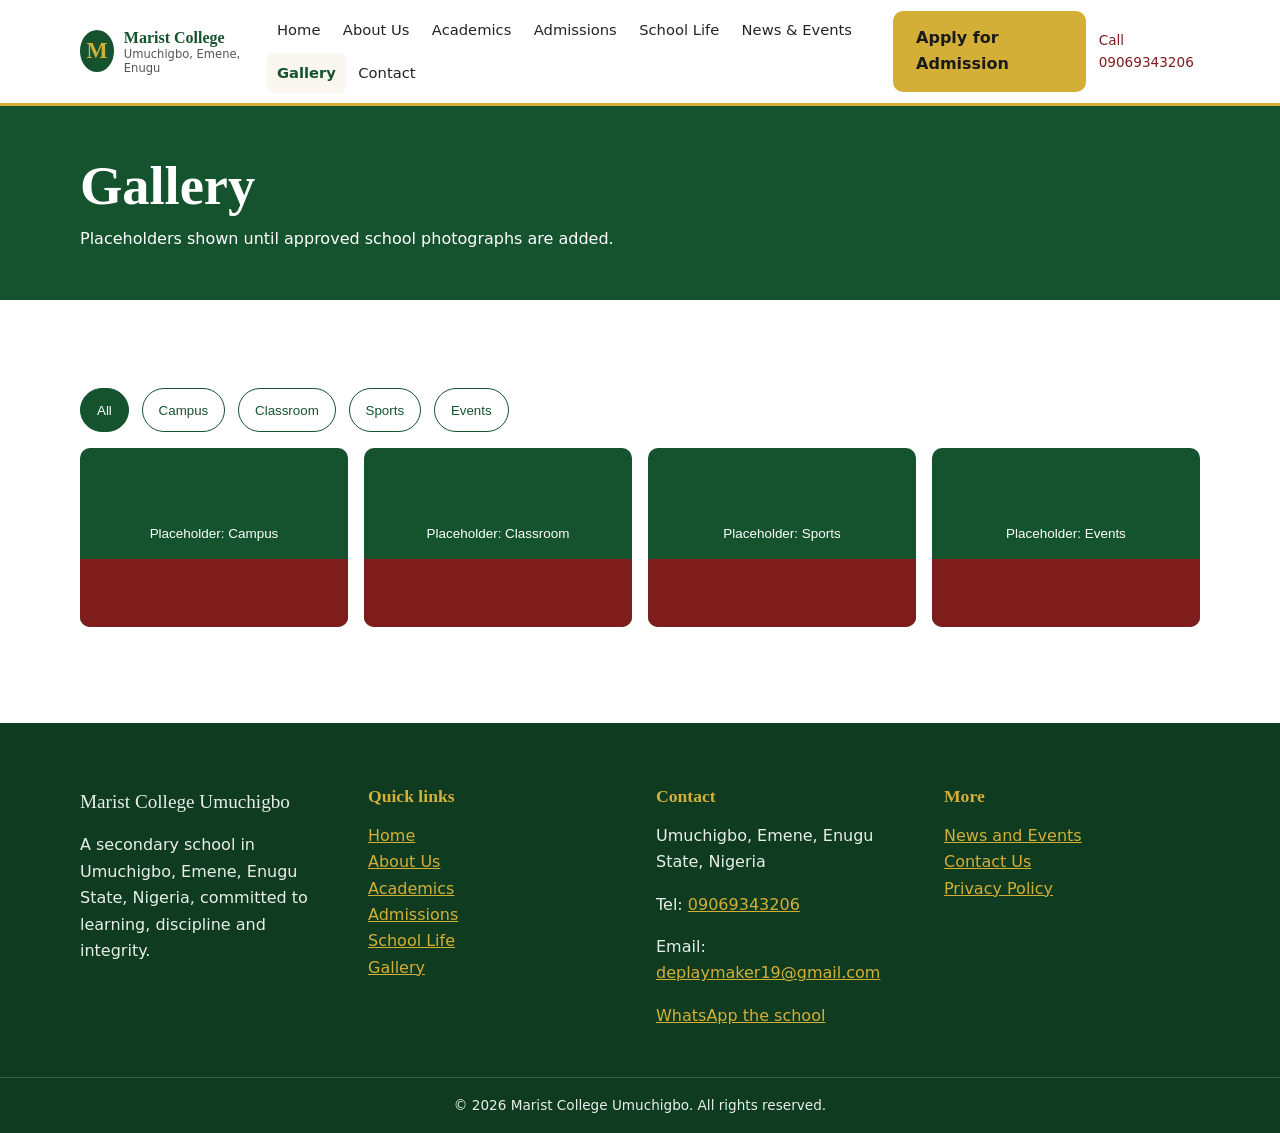
<file: gallery.html>
<!DOCTYPE html><html lang="en"><head><meta charset="utf-8"><meta name="viewport" content="width=device-width,initial-scale=1"><title>Gallery | Marist College Umuchigbo</title><meta name="description" content="Photo gallery of Marist College Umuchigbo, Emene, Enugu."><link rel="canonical" href="https://www.your-domain.example/gallery.html"><meta property="og:title" content="Gallery | Marist College Umuchigbo"><meta property="og:description" content="Photo gallery of Marist College Umuchigbo, Emene, Enugu."><meta property="og:type" content="website"><meta property="og:url" content="https://www.your-domain.example/gallery.html"><meta property="og:image" content="https://www.your-domain.example/images/hero-school.svg"><meta property="og:site_name" content="Marist College Umuchigbo"><meta name="twitter:card" content="summary_large_image"><meta name="theme-color" content="#14532D"><link rel="manifest" href="site.webmanifest"><link rel="stylesheet" href="css/style.css"><script type="application/ld+json">{"@context":"https://schema.org","@type":"School","name":"Marist College Umuchigbo","url":"https://www.your-domain.example","telephone":"+2349069343206","email":"deplaymaker19@gmail.com","address":{"@type":"PostalAddress","addressLocality":"Umuchigbo, Emene","addressRegion":"Enugu State","addressCountry":"NG"}}</script></head><body><a class="skip" href="#main">Skip to content</a>
<header class="hdr"><div class="wrap hdr-in"><a class="brand" href="index.html"><span class="crest" aria-hidden="true">M</span><span>Marist College<small>Umuchigbo, Emene, Enugu</small></span></a><button class="burger" aria-expanded="false" aria-controls="nav" aria-label="Open menu"><span></span></button><nav id="nav" aria-label="Main"><ul><li><a href="index.html">Home</a></li><li><a href="about.html">About Us</a></li><li><a href="academics.html">Academics</a></li><li><a href="admissions.html">Admissions</a></li><li><a href="school-life.html">School Life</a></li><li><a href="news.html">News & Events</a></li><li><a href="gallery.html" aria-current="page">Gallery</a></li><li><a href="contact.html">Contact</a></li></ul><a class="btn gold" href="admissions.html">Apply for Admission</a><a class="tel" href="tel:+2349069343206">Call 09069343206</a></nav></div></header>
<main id="main"><section class="phero"><div class="wrap"><h1>Gallery</h1><p>Placeholders shown until approved school photographs are added.</p></div></section><section class="sec"><div class="wrap"><div class="row" role="group" aria-label="Filter gallery"><button class="chip on" data-f="all">All</button><button class="chip" data-f="Campus">Campus</button><button class="chip" data-f="Classroom">Classroom</button><button class="chip" data-f="Sports">Sports</button><button class="chip" data-f="Events">Events</button></div><ul class="gal"><li data-cat="Campus"><button class="gi" data-full="images/gallery/campus.svg" data-cap="Placeholder: Campus"><img src="images/gallery/campus.svg" srcset="images/gallery/campus-400.svg 400w,images/gallery/campus-800.svg 800w,images/gallery/campus-1200.svg 1200w" sizes="(min-width:1100px) 260px,(min-width:600px) 33vw,100vw" width="600" height="400" alt="Placeholder image for campus photograph" loading="lazy"></button></li><li data-cat="Classroom"><button class="gi" data-full="images/gallery/classroom.svg" data-cap="Placeholder: Classroom"><img src="images/gallery/classroom.svg" srcset="images/gallery/classroom-400.svg 400w,images/gallery/classroom-800.svg 800w,images/gallery/classroom-1200.svg 1200w" sizes="(min-width:1100px) 260px,(min-width:600px) 33vw,100vw" width="600" height="400" alt="Placeholder image for classroom photograph" loading="lazy"></button></li><li data-cat="Sports"><button class="gi" data-full="images/gallery/sports.svg" data-cap="Placeholder: Sports"><img src="images/gallery/sports.svg" srcset="images/gallery/sports-400.svg 400w,images/gallery/sports-800.svg 800w,images/gallery/sports-1200.svg 1200w" sizes="(min-width:1100px) 260px,(min-width:600px) 33vw,100vw" width="600" height="400" alt="Placeholder image for sports photograph" loading="lazy"></button></li><li data-cat="Events"><button class="gi" data-full="images/gallery/events.svg" data-cap="Placeholder: Events"><img src="images/gallery/events.svg" srcset="images/gallery/events-400.svg 400w,images/gallery/events-800.svg 800w,images/gallery/events-1200.svg 1200w" sizes="(min-width:1100px) 260px,(min-width:600px) 33vw,100vw" width="600" height="400" alt="Placeholder image for events photograph" loading="lazy"></button></li></ul></div></section><dialog id="lb" aria-label="Image viewer"><button class="lbx" data-a="close" aria-label="Close">&times;</button><button class="lbp" data-a="prev" aria-label="Previous image">&lsaquo;</button><img id="lbi" alt="" width="900" height="600"><button class="lbn" data-a="next" aria-label="Next image">&rsaquo;</button><p id="lbc"></p></dialog></main>
<footer class="ftr"><div class="wrap grid4"><div><p class="brand-f">Marist College Umuchigbo</p><p>A secondary school in Umuchigbo, Emene, Enugu State, Nigeria, committed to learning, discipline and integrity.</p></div><div><h2>Quick links</h2><ul><li><a href="index.html">Home</a></li><li><a href="about.html">About Us</a></li><li><a href="academics.html">Academics</a></li><li><a href="admissions.html">Admissions</a></li><li><a href="school-life.html">School Life</a></li><li><a href="gallery.html">Gallery</a></li></ul></div><div><h2>Contact</h2><p>Umuchigbo, Emene, Enugu State, Nigeria</p><p>Tel: <a href="tel:+2349069343206">09069343206</a></p><p>Email: <a href="mailto:deplaymaker19@gmail.com">deplaymaker19@gmail.com</a></p><p><a href="https://wa.me/2349069343206">WhatsApp the school</a></p></div><div><h2>More</h2><ul><li><a href="news.html">News and Events</a></li><li><a href="contact.html">Contact Us</a></li><li><a href="privacy-policy.html">Privacy Policy</a></li></ul></div></div><p class="copy">&copy; <span id="yr">2026</span> Marist College Umuchigbo. All rights reserved.</p></footer>
<button id="top" class="top" aria-label="Back to top" hidden>&uarr;</button><script src="js/script.js" defer></script></body></html>
</file>
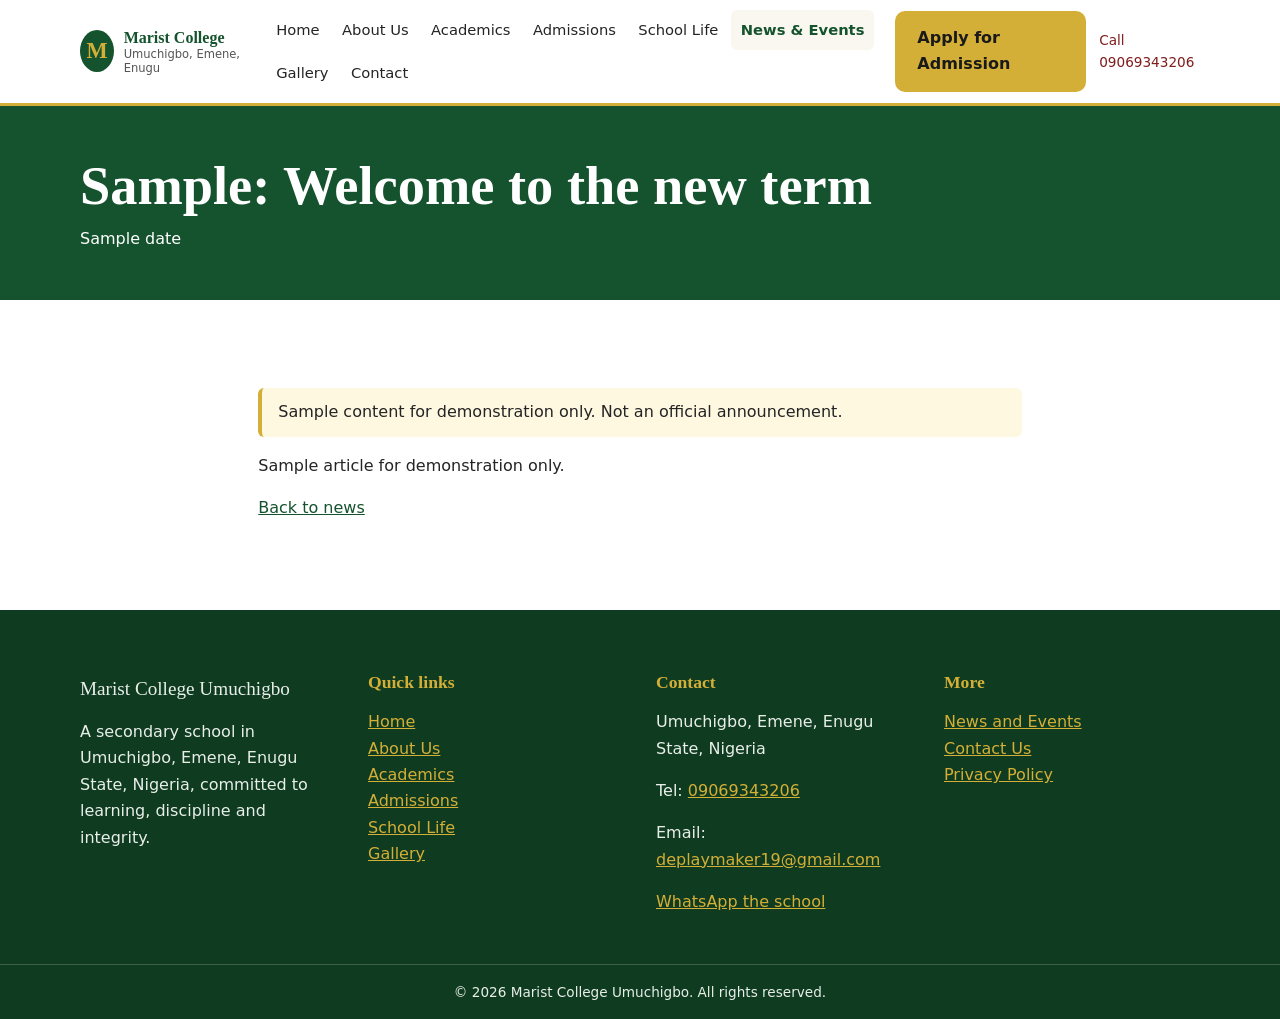
<file: news-sample-1.html>
<!DOCTYPE html><html lang="en"><head><meta charset="utf-8"><meta name="viewport" content="width=device-width,initial-scale=1"><title>Sample: Welcome to the new term | Marist College Umuchigbo</title><meta name="description" content="Sample article for demonstration only."><link rel="canonical" href="https://www.your-domain.example/news-sample-1.html"><meta property="og:title" content="Sample: Welcome to the new term | Marist College Umuchigbo"><meta property="og:description" content="Sample article for demonstration only."><meta property="og:type" content="website"><meta property="og:url" content="https://www.your-domain.example/news-sample-1.html"><meta property="og:image" content="https://www.your-domain.example/images/hero-school.svg"><meta property="og:site_name" content="Marist College Umuchigbo"><meta name="twitter:card" content="summary_large_image"><meta name="theme-color" content="#14532D"><link rel="manifest" href="site.webmanifest"><link rel="stylesheet" href="css/style.css"><script type="application/ld+json">{"@context":"https://schema.org","@type":"School","name":"Marist College Umuchigbo","url":"https://www.your-domain.example","telephone":"+2349069343206","email":"deplaymaker19@gmail.com","address":{"@type":"PostalAddress","addressLocality":"Umuchigbo, Emene","addressRegion":"Enugu State","addressCountry":"NG"}}</script></head><body><a class="skip" href="#main">Skip to content</a>
<header class="hdr"><div class="wrap hdr-in"><a class="brand" href="index.html"><span class="crest" aria-hidden="true">M</span><span>Marist College<small>Umuchigbo, Emene, Enugu</small></span></a><button class="burger" aria-expanded="false" aria-controls="nav" aria-label="Open menu"><span></span></button><nav id="nav" aria-label="Main"><ul><li><a href="index.html">Home</a></li><li><a href="about.html">About Us</a></li><li><a href="academics.html">Academics</a></li><li><a href="admissions.html">Admissions</a></li><li><a href="school-life.html">School Life</a></li><li><a href="news.html" aria-current="page">News & Events</a></li><li><a href="gallery.html">Gallery</a></li><li><a href="contact.html">Contact</a></li></ul><a class="btn gold" href="admissions.html">Apply for Admission</a><a class="tel" href="tel:+2349069343206">Call 09069343206</a></nav></div></header>
<main id="main"><section class="phero"><div class="wrap"><h1>Sample: Welcome to the new term</h1><p>Sample date</p></div></section><section class="sec"><div class="wrap prose"><p class="note">Sample content for demonstration only. Not an official announcement.</p><p>Sample article for demonstration only.</p><p><a href="news.html">Back to news</a></p></div></section></main>
<footer class="ftr"><div class="wrap grid4"><div><p class="brand-f">Marist College Umuchigbo</p><p>A secondary school in Umuchigbo, Emene, Enugu State, Nigeria, committed to learning, discipline and integrity.</p></div><div><h2>Quick links</h2><ul><li><a href="index.html">Home</a></li><li><a href="about.html">About Us</a></li><li><a href="academics.html">Academics</a></li><li><a href="admissions.html">Admissions</a></li><li><a href="school-life.html">School Life</a></li><li><a href="gallery.html">Gallery</a></li></ul></div><div><h2>Contact</h2><p>Umuchigbo, Emene, Enugu State, Nigeria</p><p>Tel: <a href="tel:+2349069343206">09069343206</a></p><p>Email: <a href="mailto:deplaymaker19@gmail.com">deplaymaker19@gmail.com</a></p><p><a href="https://wa.me/2349069343206">WhatsApp the school</a></p></div><div><h2>More</h2><ul><li><a href="news.html">News and Events</a></li><li><a href="contact.html">Contact Us</a></li><li><a href="privacy-policy.html">Privacy Policy</a></li></ul></div></div><p class="copy">&copy; <span id="yr">2026</span> Marist College Umuchigbo. All rights reserved.</p></footer>
<button id="top" class="top" aria-label="Back to top" hidden>&uarr;</button><script src="js/script.js" defer></script></body></html>
</file>
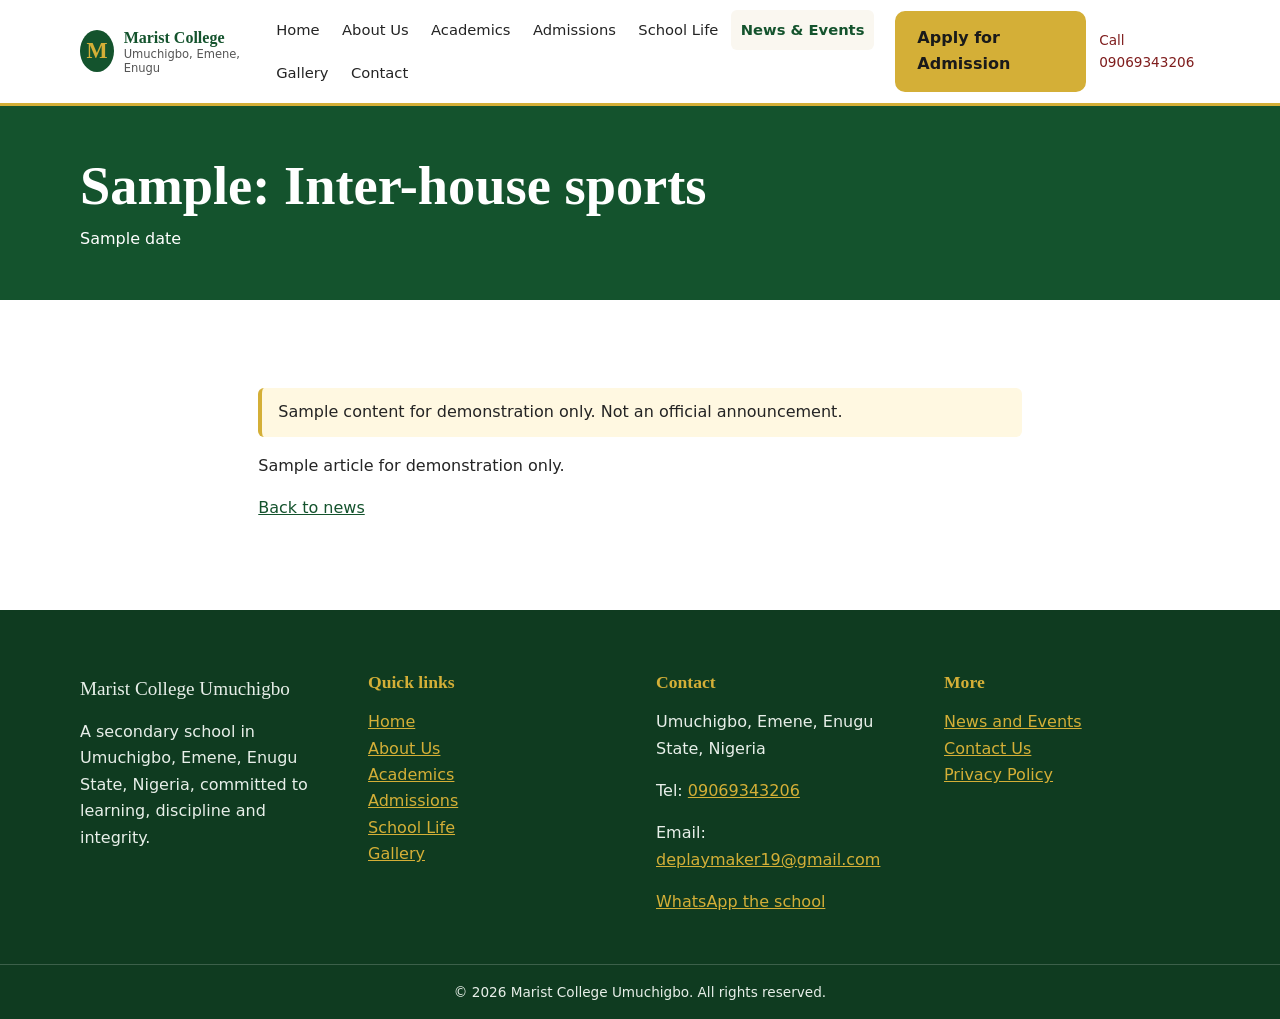
<file: news-sample-2.html>
<!DOCTYPE html><html lang="en"><head><meta charset="utf-8"><meta name="viewport" content="width=device-width,initial-scale=1"><title>Sample: Inter-house sports | Marist College Umuchigbo</title><meta name="description" content="Sample article for demonstration only."><link rel="canonical" href="https://www.your-domain.example/news-sample-2.html"><meta property="og:title" content="Sample: Inter-house sports | Marist College Umuchigbo"><meta property="og:description" content="Sample article for demonstration only."><meta property="og:type" content="website"><meta property="og:url" content="https://www.your-domain.example/news-sample-2.html"><meta property="og:image" content="https://www.your-domain.example/images/hero-school.svg"><meta property="og:site_name" content="Marist College Umuchigbo"><meta name="twitter:card" content="summary_large_image"><meta name="theme-color" content="#14532D"><link rel="manifest" href="site.webmanifest"><link rel="stylesheet" href="css/style.css"><script type="application/ld+json">{"@context":"https://schema.org","@type":"School","name":"Marist College Umuchigbo","url":"https://www.your-domain.example","telephone":"+2349069343206","email":"deplaymaker19@gmail.com","address":{"@type":"PostalAddress","addressLocality":"Umuchigbo, Emene","addressRegion":"Enugu State","addressCountry":"NG"}}</script></head><body><a class="skip" href="#main">Skip to content</a>
<header class="hdr"><div class="wrap hdr-in"><a class="brand" href="index.html"><span class="crest" aria-hidden="true">M</span><span>Marist College<small>Umuchigbo, Emene, Enugu</small></span></a><button class="burger" aria-expanded="false" aria-controls="nav" aria-label="Open menu"><span></span></button><nav id="nav" aria-label="Main"><ul><li><a href="index.html">Home</a></li><li><a href="about.html">About Us</a></li><li><a href="academics.html">Academics</a></li><li><a href="admissions.html">Admissions</a></li><li><a href="school-life.html">School Life</a></li><li><a href="news.html" aria-current="page">News & Events</a></li><li><a href="gallery.html">Gallery</a></li><li><a href="contact.html">Contact</a></li></ul><a class="btn gold" href="admissions.html">Apply for Admission</a><a class="tel" href="tel:+2349069343206">Call 09069343206</a></nav></div></header>
<main id="main"><section class="phero"><div class="wrap"><h1>Sample: Inter-house sports</h1><p>Sample date</p></div></section><section class="sec"><div class="wrap prose"><p class="note">Sample content for demonstration only. Not an official announcement.</p><p>Sample article for demonstration only.</p><p><a href="news.html">Back to news</a></p></div></section></main>
<footer class="ftr"><div class="wrap grid4"><div><p class="brand-f">Marist College Umuchigbo</p><p>A secondary school in Umuchigbo, Emene, Enugu State, Nigeria, committed to learning, discipline and integrity.</p></div><div><h2>Quick links</h2><ul><li><a href="index.html">Home</a></li><li><a href="about.html">About Us</a></li><li><a href="academics.html">Academics</a></li><li><a href="admissions.html">Admissions</a></li><li><a href="school-life.html">School Life</a></li><li><a href="gallery.html">Gallery</a></li></ul></div><div><h2>Contact</h2><p>Umuchigbo, Emene, Enugu State, Nigeria</p><p>Tel: <a href="tel:+2349069343206">09069343206</a></p><p>Email: <a href="mailto:deplaymaker19@gmail.com">deplaymaker19@gmail.com</a></p><p><a href="https://wa.me/2349069343206">WhatsApp the school</a></p></div><div><h2>More</h2><ul><li><a href="news.html">News and Events</a></li><li><a href="contact.html">Contact Us</a></li><li><a href="privacy-policy.html">Privacy Policy</a></li></ul></div></div><p class="copy">&copy; <span id="yr">2026</span> Marist College Umuchigbo. All rights reserved.</p></footer>
<button id="top" class="top" aria-label="Back to top" hidden>&uarr;</button><script src="js/script.js" defer></script></body></html>
</file>
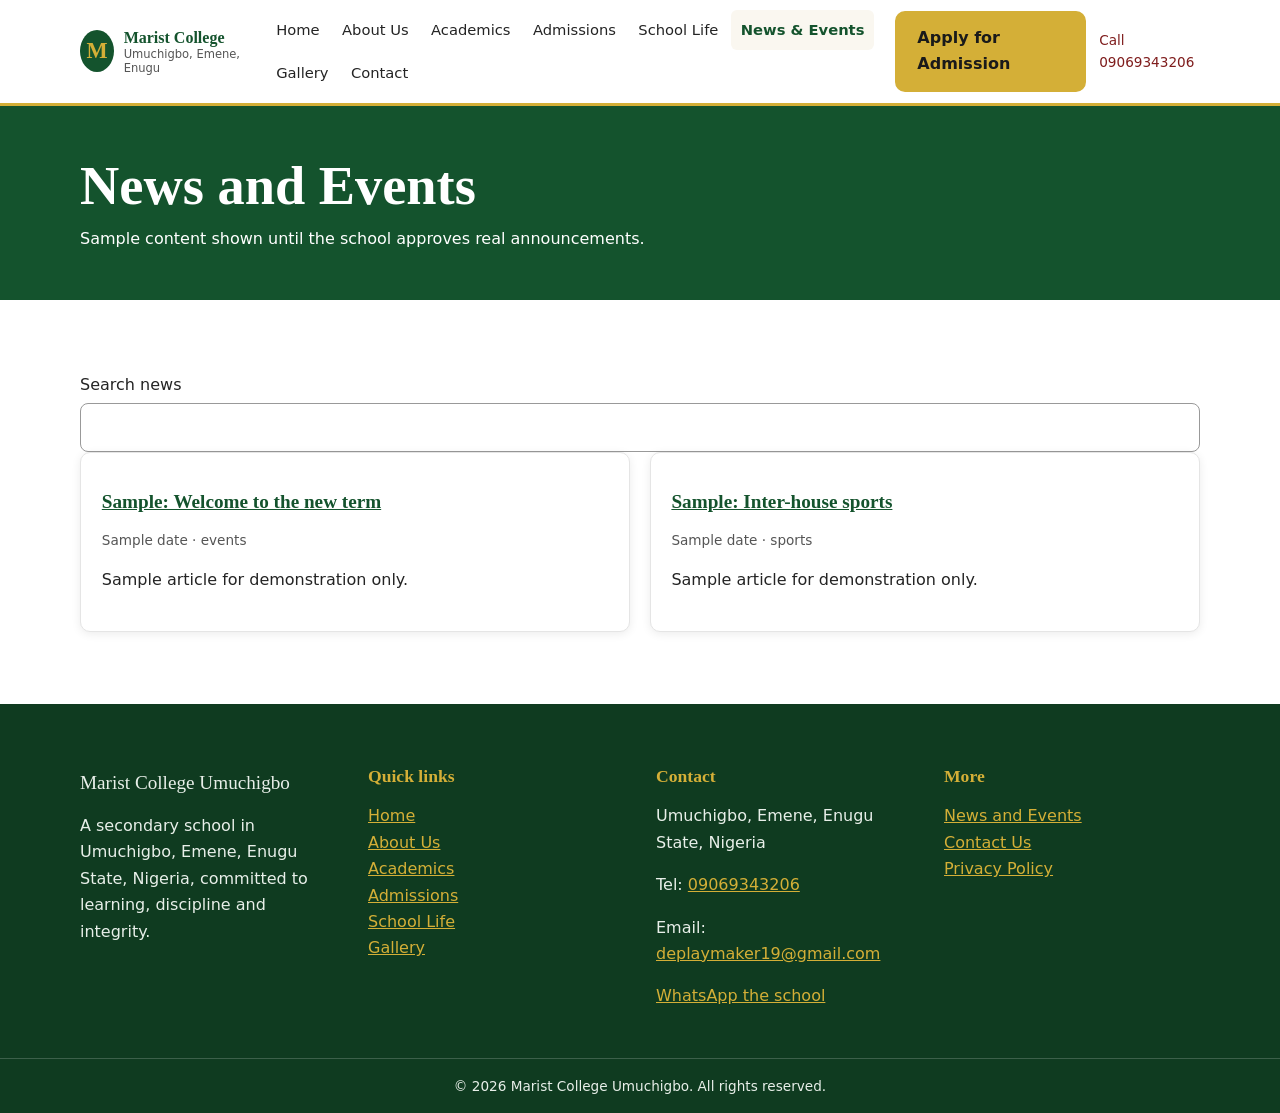
<file: news.html>
<!DOCTYPE html><html lang="en"><head><meta charset="utf-8"><meta name="viewport" content="width=device-width,initial-scale=1"><title>News and Events | Marist College Umuchigbo</title><meta name="description" content="News, announcements and events from Marist College Umuchigbo, Emene, Enugu."><link rel="canonical" href="https://www.your-domain.example/news.html"><meta property="og:title" content="News and Events | Marist College Umuchigbo"><meta property="og:description" content="News, announcements and events from Marist College Umuchigbo, Emene, Enugu."><meta property="og:type" content="website"><meta property="og:url" content="https://www.your-domain.example/news.html"><meta property="og:image" content="https://www.your-domain.example/images/hero-school.svg"><meta property="og:site_name" content="Marist College Umuchigbo"><meta name="twitter:card" content="summary_large_image"><meta name="theme-color" content="#14532D"><link rel="manifest" href="site.webmanifest"><link rel="stylesheet" href="css/style.css"><script type="application/ld+json">{"@context":"https://schema.org","@type":"School","name":"Marist College Umuchigbo","url":"https://www.your-domain.example","telephone":"+2349069343206","email":"deplaymaker19@gmail.com","address":{"@type":"PostalAddress","addressLocality":"Umuchigbo, Emene","addressRegion":"Enugu State","addressCountry":"NG"}}</script></head><body><a class="skip" href="#main">Skip to content</a>
<header class="hdr"><div class="wrap hdr-in"><a class="brand" href="index.html"><span class="crest" aria-hidden="true">M</span><span>Marist College<small>Umuchigbo, Emene, Enugu</small></span></a><button class="burger" aria-expanded="false" aria-controls="nav" aria-label="Open menu"><span></span></button><nav id="nav" aria-label="Main"><ul><li><a href="index.html">Home</a></li><li><a href="about.html">About Us</a></li><li><a href="academics.html">Academics</a></li><li><a href="admissions.html">Admissions</a></li><li><a href="school-life.html">School Life</a></li><li><a href="news.html" aria-current="page">News & Events</a></li><li><a href="gallery.html">Gallery</a></li><li><a href="contact.html">Contact</a></li></ul><a class="btn gold" href="admissions.html">Apply for Admission</a><a class="tel" href="tel:+2349069343206">Call 09069343206</a></nav></div></header>
<main id="main"><section class="phero"><div class="wrap"><h1>News and Events</h1><p>Sample content shown until the school approves real announcements.</p></div></section><section class="sec"><div class="wrap"><div class="f"><label for="ns">Search news</label><input id="ns" type="search"></div><div class="grid3" id="nl"><article class="card" data-cat="events"><h2 class="h3"><a href="news-sample-1.html">Sample: Welcome to the new term</a></h2><p class="meta">Sample date &middot; events</p><p>Sample article for demonstration only.</p></article><article class="card" data-cat="sports"><h2 class="h3"><a href="news-sample-2.html">Sample: Inter-house sports</a></h2><p class="meta">Sample date &middot; sports</p><p>Sample article for demonstration only.</p></article></div><p id="nn" hidden>No articles match your search.</p></div></section></main>
<footer class="ftr"><div class="wrap grid4"><div><p class="brand-f">Marist College Umuchigbo</p><p>A secondary school in Umuchigbo, Emene, Enugu State, Nigeria, committed to learning, discipline and integrity.</p></div><div><h2>Quick links</h2><ul><li><a href="index.html">Home</a></li><li><a href="about.html">About Us</a></li><li><a href="academics.html">Academics</a></li><li><a href="admissions.html">Admissions</a></li><li><a href="school-life.html">School Life</a></li><li><a href="gallery.html">Gallery</a></li></ul></div><div><h2>Contact</h2><p>Umuchigbo, Emene, Enugu State, Nigeria</p><p>Tel: <a href="tel:+2349069343206">09069343206</a></p><p>Email: <a href="mailto:deplaymaker19@gmail.com">deplaymaker19@gmail.com</a></p><p><a href="https://wa.me/2349069343206">WhatsApp the school</a></p></div><div><h2>More</h2><ul><li><a href="news.html">News and Events</a></li><li><a href="contact.html">Contact Us</a></li><li><a href="privacy-policy.html">Privacy Policy</a></li></ul></div></div><p class="copy">&copy; <span id="yr">2026</span> Marist College Umuchigbo. All rights reserved.</p></footer>
<button id="top" class="top" aria-label="Back to top" hidden>&uarr;</button><script src="js/script.js" defer></script></body></html>
</file>
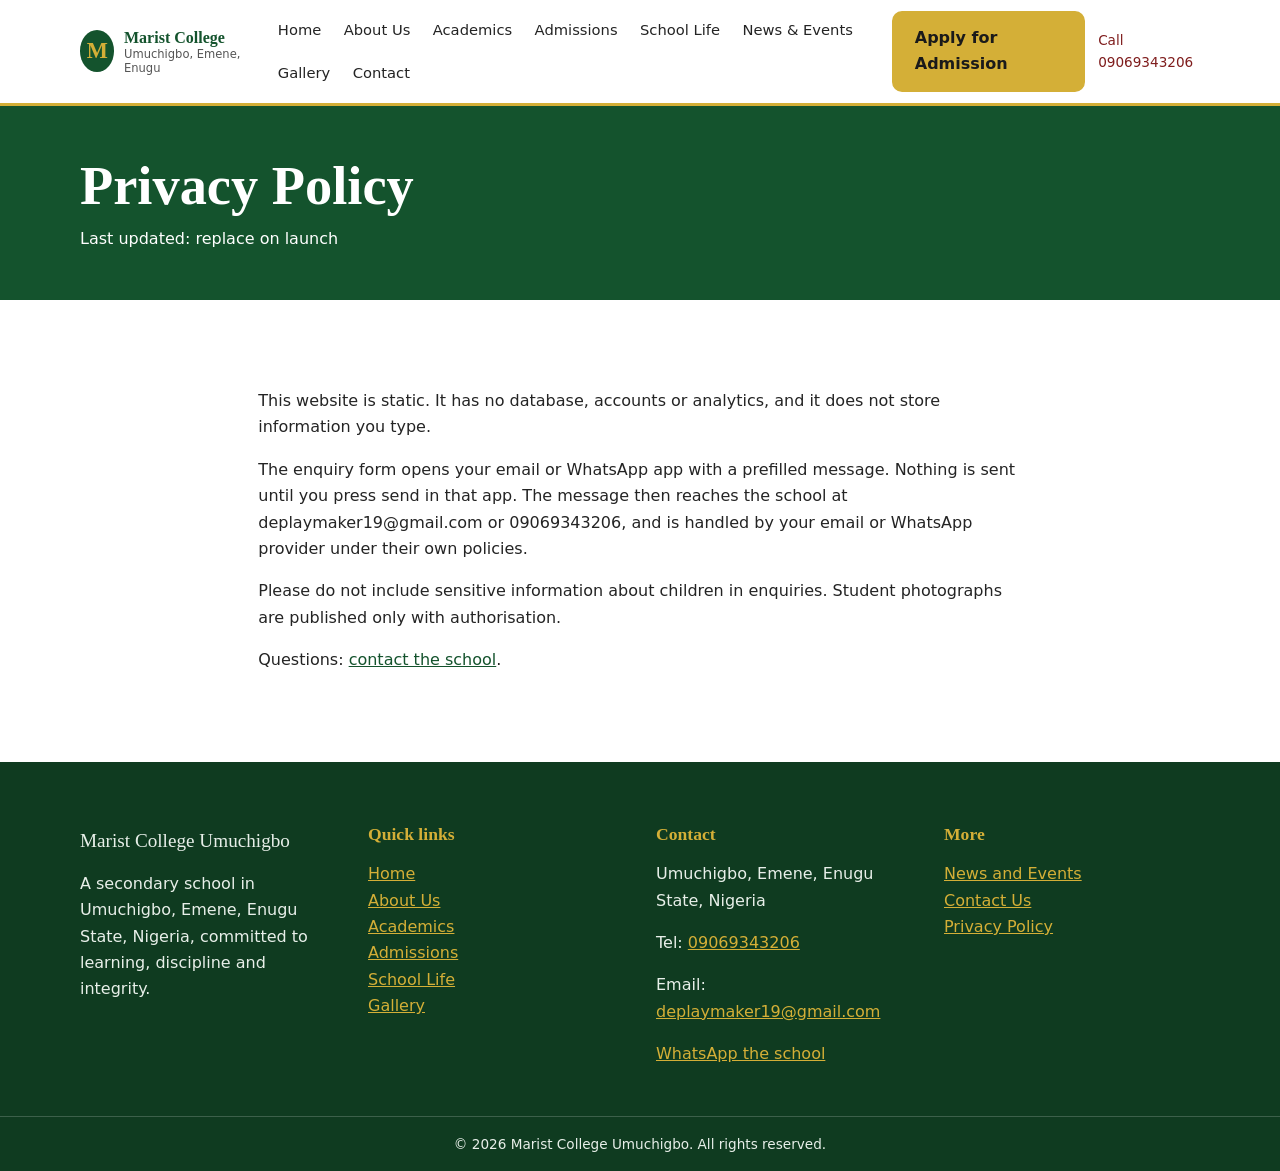
<file: privacy-policy.html>
<!DOCTYPE html><html lang="en"><head><meta charset="utf-8"><meta name="viewport" content="width=device-width,initial-scale=1"><title>Privacy Policy | Marist College Umuchigbo</title><meta name="description" content="How the Marist College Umuchigbo website handles information."><link rel="canonical" href="https://www.your-domain.example/privacy-policy.html"><meta property="og:title" content="Privacy Policy | Marist College Umuchigbo"><meta property="og:description" content="How the Marist College Umuchigbo website handles information."><meta property="og:type" content="website"><meta property="og:url" content="https://www.your-domain.example/privacy-policy.html"><meta property="og:image" content="https://www.your-domain.example/images/hero-school.svg"><meta property="og:site_name" content="Marist College Umuchigbo"><meta name="twitter:card" content="summary_large_image"><meta name="theme-color" content="#14532D"><link rel="manifest" href="site.webmanifest"><link rel="stylesheet" href="css/style.css"><script type="application/ld+json">{"@context":"https://schema.org","@type":"School","name":"Marist College Umuchigbo","url":"https://www.your-domain.example","telephone":"+2349069343206","email":"deplaymaker19@gmail.com","address":{"@type":"PostalAddress","addressLocality":"Umuchigbo, Emene","addressRegion":"Enugu State","addressCountry":"NG"}}</script></head><body><a class="skip" href="#main">Skip to content</a>
<header class="hdr"><div class="wrap hdr-in"><a class="brand" href="index.html"><span class="crest" aria-hidden="true">M</span><span>Marist College<small>Umuchigbo, Emene, Enugu</small></span></a><button class="burger" aria-expanded="false" aria-controls="nav" aria-label="Open menu"><span></span></button><nav id="nav" aria-label="Main"><ul><li><a href="index.html">Home</a></li><li><a href="about.html">About Us</a></li><li><a href="academics.html">Academics</a></li><li><a href="admissions.html">Admissions</a></li><li><a href="school-life.html">School Life</a></li><li><a href="news.html">News & Events</a></li><li><a href="gallery.html">Gallery</a></li><li><a href="contact.html">Contact</a></li></ul><a class="btn gold" href="admissions.html">Apply for Admission</a><a class="tel" href="tel:+2349069343206">Call 09069343206</a></nav></div></header>
<main id="main"><section class="phero"><div class="wrap"><h1>Privacy Policy</h1><p>Last updated: replace on launch</p></div></section><section class="sec"><div class="wrap prose"><p>This website is static. It has no database, accounts or analytics, and it does not store information you type.</p><p>The enquiry form opens your email or WhatsApp app with a prefilled message. Nothing is sent until you press send in that app. The message then reaches the school at deplaymaker19@gmail.com or 09069343206, and is handled by your email or WhatsApp provider under their own policies.</p><p>Please do not include sensitive information about children in enquiries. Student photographs are published only with authorisation.</p><p>Questions: <a href="contact.html">contact the school</a>.</p></div></section></main>
<footer class="ftr"><div class="wrap grid4"><div><p class="brand-f">Marist College Umuchigbo</p><p>A secondary school in Umuchigbo, Emene, Enugu State, Nigeria, committed to learning, discipline and integrity.</p></div><div><h2>Quick links</h2><ul><li><a href="index.html">Home</a></li><li><a href="about.html">About Us</a></li><li><a href="academics.html">Academics</a></li><li><a href="admissions.html">Admissions</a></li><li><a href="school-life.html">School Life</a></li><li><a href="gallery.html">Gallery</a></li></ul></div><div><h2>Contact</h2><p>Umuchigbo, Emene, Enugu State, Nigeria</p><p>Tel: <a href="tel:+2349069343206">09069343206</a></p><p>Email: <a href="mailto:deplaymaker19@gmail.com">deplaymaker19@gmail.com</a></p><p><a href="https://wa.me/2349069343206">WhatsApp the school</a></p></div><div><h2>More</h2><ul><li><a href="news.html">News and Events</a></li><li><a href="contact.html">Contact Us</a></li><li><a href="privacy-policy.html">Privacy Policy</a></li></ul></div></div><p class="copy">&copy; <span id="yr">2026</span> Marist College Umuchigbo. All rights reserved.</p></footer>
<button id="top" class="top" aria-label="Back to top" hidden>&uarr;</button><script src="js/script.js" defer></script></body></html>
</file>
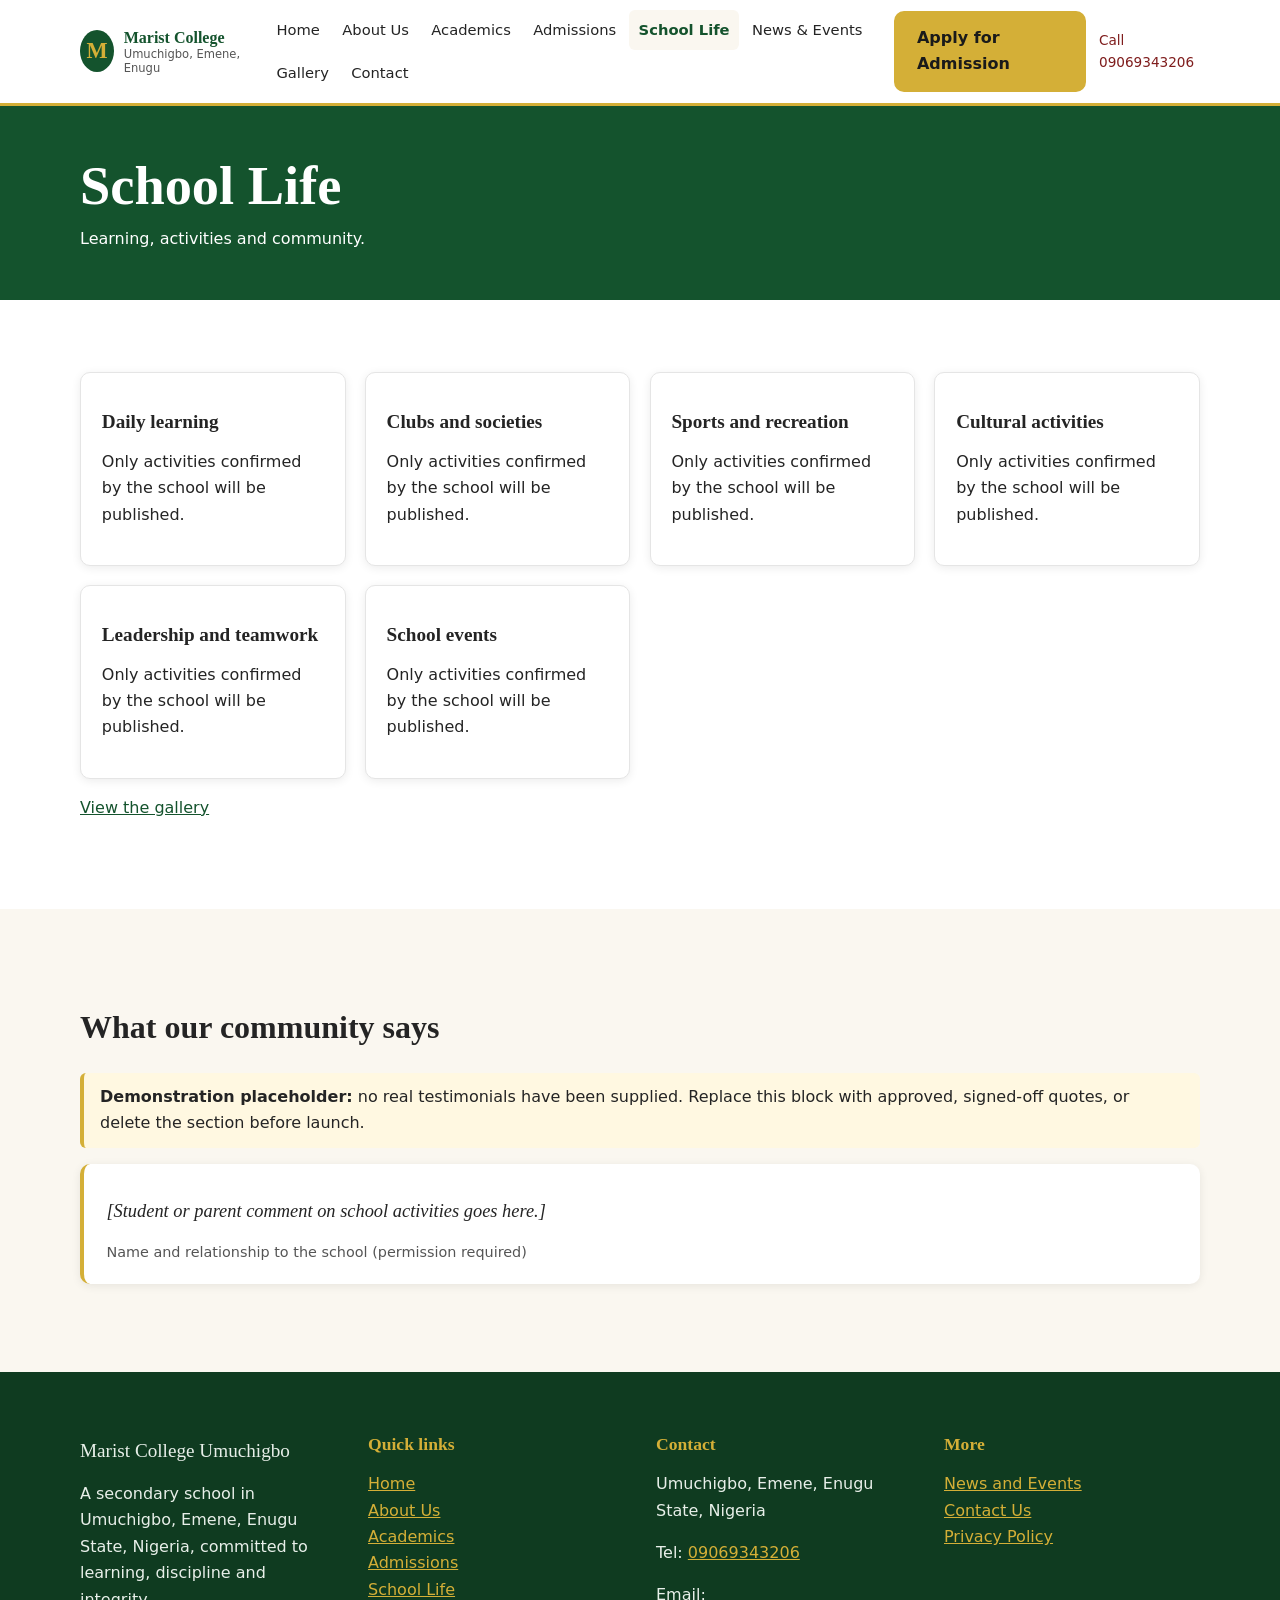
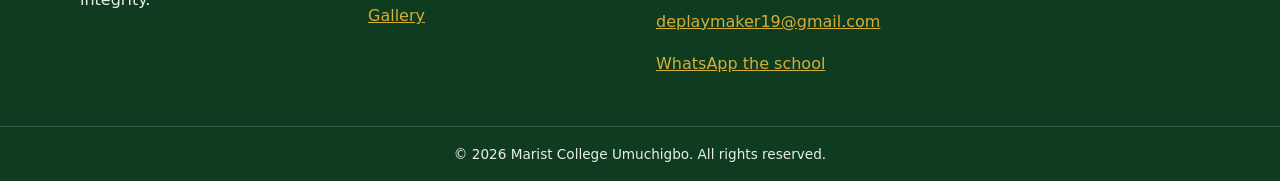
<file: school-life.html>
<!DOCTYPE html><html lang="en"><head><meta charset="utf-8"><meta name="viewport" content="width=device-width,initial-scale=1"><title>School Life | Marist College Umuchigbo</title><meta name="description" content="School life at Marist College Umuchigbo, Emene, Enugu."><link rel="canonical" href="https://www.your-domain.example/school-life.html"><meta property="og:title" content="School Life | Marist College Umuchigbo"><meta property="og:description" content="School life at Marist College Umuchigbo, Emene, Enugu."><meta property="og:type" content="website"><meta property="og:url" content="https://www.your-domain.example/school-life.html"><meta property="og:image" content="https://www.your-domain.example/images/hero-school.svg"><meta property="og:site_name" content="Marist College Umuchigbo"><meta name="twitter:card" content="summary_large_image"><meta name="theme-color" content="#14532D"><link rel="manifest" href="site.webmanifest"><link rel="stylesheet" href="css/style.css"><script type="application/ld+json">{"@context":"https://schema.org","@type":"School","name":"Marist College Umuchigbo","url":"https://www.your-domain.example","telephone":"+2349069343206","email":"deplaymaker19@gmail.com","address":{"@type":"PostalAddress","addressLocality":"Umuchigbo, Emene","addressRegion":"Enugu State","addressCountry":"NG"}}</script></head><body><a class="skip" href="#main">Skip to content</a>
<header class="hdr"><div class="wrap hdr-in"><a class="brand" href="index.html"><span class="crest" aria-hidden="true">M</span><span>Marist College<small>Umuchigbo, Emene, Enugu</small></span></a><button class="burger" aria-expanded="false" aria-controls="nav" aria-label="Open menu"><span></span></button><nav id="nav" aria-label="Main"><ul><li><a href="index.html">Home</a></li><li><a href="about.html">About Us</a></li><li><a href="academics.html">Academics</a></li><li><a href="admissions.html">Admissions</a></li><li><a href="school-life.html" aria-current="page">School Life</a></li><li><a href="news.html">News & Events</a></li><li><a href="gallery.html">Gallery</a></li><li><a href="contact.html">Contact</a></li></ul><a class="btn gold" href="admissions.html">Apply for Admission</a><a class="tel" href="tel:+2349069343206">Call 09069343206</a></nav></div></header>
<main id="main"><section class="phero"><div class="wrap"><h1>School Life</h1><p>Learning, activities and community.</p></div></section><section class="sec"><div class="wrap grid3"><article class="card"><h2 class="h3">Daily learning</h2><p>Only activities confirmed by the school will be published.</p></article><article class="card"><h2 class="h3">Clubs and societies</h2><p>Only activities confirmed by the school will be published.</p></article><article class="card"><h2 class="h3">Sports and recreation</h2><p>Only activities confirmed by the school will be published.</p></article><article class="card"><h2 class="h3">Cultural activities</h2><p>Only activities confirmed by the school will be published.</p></article><article class="card"><h2 class="h3">Leadership and teamwork</h2><p>Only activities confirmed by the school will be published.</p></article><article class="card"><h2 class="h3">School events</h2><p>Only activities confirmed by the school will be published.</p></article></div><p class="wrap"><a href="gallery.html">View the gallery</a></p></section><section class="sec alt" aria-labelledby="tt"><div class="wrap"><h2 id="tt">What our community says</h2><p class="note"><strong>Demonstration placeholder:</strong> no real testimonials have been supplied. Replace this block with approved, signed-off quotes, or delete the section before launch.</p><figure class="quote"><blockquote><p>[Student or parent comment on school activities goes here.]</p></blockquote><figcaption>Name and relationship to the school (permission required)</figcaption></figure></div></section></main>
<footer class="ftr"><div class="wrap grid4"><div><p class="brand-f">Marist College Umuchigbo</p><p>A secondary school in Umuchigbo, Emene, Enugu State, Nigeria, committed to learning, discipline and integrity.</p></div><div><h2>Quick links</h2><ul><li><a href="index.html">Home</a></li><li><a href="about.html">About Us</a></li><li><a href="academics.html">Academics</a></li><li><a href="admissions.html">Admissions</a></li><li><a href="school-life.html">School Life</a></li><li><a href="gallery.html">Gallery</a></li></ul></div><div><h2>Contact</h2><p>Umuchigbo, Emene, Enugu State, Nigeria</p><p>Tel: <a href="tel:+2349069343206">09069343206</a></p><p>Email: <a href="mailto:deplaymaker19@gmail.com">deplaymaker19@gmail.com</a></p><p><a href="https://wa.me/2349069343206">WhatsApp the school</a></p></div><div><h2>More</h2><ul><li><a href="news.html">News and Events</a></li><li><a href="contact.html">Contact Us</a></li><li><a href="privacy-policy.html">Privacy Policy</a></li></ul></div></div><p class="copy">&copy; <span id="yr">2026</span> Marist College Umuchigbo. All rights reserved.</p></footer>
<button id="top" class="top" aria-label="Back to top" hidden>&uarr;</button><script src="js/script.js" defer></script></body></html>
</file>
<file: css/style.css>
:root{--g:#14532D;--m:#7F1D1D;--w:#fff;--cream:#FAF7F0;--ink:#242424;--gray:#F3F4F6;--gold:#D4AF37;--r:10px;--sh:0 2px 10px rgba(0,0,0,.08)}
*{box-sizing:border-box}html{scroll-behavior:smooth}body{margin:0;font:1rem/1.65 system-ui,-apple-system,"Segoe UI",Roboto,sans-serif;color:var(--ink);background:#fff;overflow-x:hidden}
h1,h2,h3,.brand span,.brand-f{font-family:Georgia,"Times New Roman",serif;line-height:1.2}h1{font-size:clamp(1.9rem,5vw,3.4rem);margin:0 0 1rem}h2{font-size:clamp(1.4rem,3vw,2rem)}h3,.h3{font-size:1.2rem;font-family:Georgia,serif}
img{max-width:100%;height:auto;border-radius:var(--r)}a{color:var(--g)}:focus-visible{outline:3px solid var(--gold);outline-offset:2px}
.wrap{width:min(1120px,100% - 2rem);margin-inline:auto}.skip{position:absolute;left:-999px}.skip:focus{left:1rem;top:1rem;background:#fff;padding:.5rem;z-index:99}
.hdr{position:sticky;top:0;background:#fff;border-bottom:3px solid var(--gold);z-index:50}.hdr-in{display:flex;align-items:center;justify-content:space-between;gap:1rem;padding:.6rem 0}
.brand{display:flex;gap:.6rem;align-items:center;text-decoration:none;color:var(--g);font-weight:700}.brand small{display:block;font:.72rem system-ui;color:#555}.crest{width:42px;height:42px;border-radius:50%;background:var(--g);color:var(--gold);display:grid;place-items:center;font:700 1.4rem Georgia}
nav ul{list-style:none;margin:0;padding:0;display:flex;gap:.2rem;flex-wrap:wrap}nav a{text-decoration:none}nav li a{display:block;padding:.5rem .6rem;color:var(--ink);font-size:.92rem;border-radius:6px}nav li a:hover,nav a[aria-current]{color:var(--g);background:var(--cream);font-weight:700}
.tel{font-size:.85rem;color:var(--m)}.burger{display:none;background:none;border:1px solid #ccc;border-radius:8px;width:48px;height:44px;cursor:pointer}.burger span,.burger span:before,.burger span:after{display:block;width:22px;height:2px;background:var(--g);margin:auto;position:relative;content:""}.burger span:before{top:-7px;position:absolute}.burger span:after{top:7px;position:absolute}
nav{display:flex;align-items:center;gap:.8rem}
@media(max-width:960px){.burger{display:block}nav{position:absolute;left:0;right:0;top:100%;background:#fff;flex-direction:column;align-items:stretch;padding:1rem;border-bottom:3px solid var(--gold);display:none}nav.open{display:flex}nav ul{flex-direction:column}nav li a{padding:.8rem}}
.btn{display:inline-block;background:var(--g);color:#fff;padding:.75rem 1.3rem;border-radius:var(--r);text-decoration:none;font-weight:600;border:2px solid var(--g);cursor:pointer;font-size:1rem;min-height:44px}.btn.gold{background:var(--gold);border-color:var(--gold);color:#1a1a1a}.btn.ghost{background:transparent;border-color:#fff;color:#fff}.btn.ghost-d{background:transparent;color:var(--g)}.btn:hover{filter:brightness(1.1)}
.row{display:flex;flex-wrap:wrap;gap:.8rem;margin:1rem 0}.row.c{justify-content:center}
.hero{background:linear-gradient(rgba(10,40,20,.72),rgba(10,40,20,.72)),url(../images/hero-school.svg) center/cover;color:#fff;padding:clamp(4rem,12vw,8rem) 0 5rem;position:relative}.hero p{max-width:60ch;font-size:1.1rem}.ph-tag{font-size:.8rem;opacity:.8}.scroll{position:absolute;bottom:1rem;left:50%;color:#fff;font-size:1.6rem;text-decoration:none;animation:bob 2s infinite}@keyframes bob{50%{transform:translateY(6px)}}
.phero{background:var(--g);color:#fff;padding:3rem 0}.phero h1{margin:0 0 .4rem}.phero p{margin:0}
.sec{padding:clamp(2.5rem,6vw,4.5rem) 0}.alt{background:var(--cream)}.sub{color:#555}.center{text-align:center}.big{font:700 clamp(1.6rem,5vw,2.4rem) Georgia}
.split{display:grid;gap:2rem;align-items:center}.split.start{align-items:start}@media(min-width:800px){.split{grid-template-columns:minmax(0,1fr) minmax(0,1fr)}}.split>*{min-width:0}
.grid3{display:grid;gap:1.2rem;grid-template-columns:repeat(auto-fit,minmax(250px,1fr))}.card{background:#fff;border:1px solid #e5e5e5;border-radius:var(--r);padding:1.3rem;box-shadow:var(--sh)}.card h3{margin-top:0;color:var(--g)}.meta{font-size:.85rem;color:#555}
.cta{background:var(--m);color:#fff;text-align:center;padding:3.5rem 0}.cta .row{justify-content:center}.cta a.ghost{border-color:#fff}
.quote{margin:1rem 0;padding:1.2rem 1.4rem;background:#fff;border-left:4px solid var(--gold);border-radius:var(--r);box-shadow:var(--sh)}.quote blockquote{margin:0;font:italic 1.15rem Georgia,serif}.quote figcaption{margin-top:.6rem;font-size:.9rem;color:#555}
@media(max-width:700px){.hero{background-image:linear-gradient(rgba(10,40,20,.72),rgba(10,40,20,.72)),url(../images/hero-school-800.svg)}}
.fgrid{display:grid;gap:1.2rem;grid-template-columns:repeat(auto-fit,minmax(260px,1fr))}.fc{margin:0}.fc img{width:100%;aspect-ratio:3/2;object-fit:cover}.fc figcaption{display:flex;flex-direction:column;gap:.15rem;padding:.5rem 0}.tag{font-size:.8rem;color:#7F1D1D}
.note{background:#fff8e1;border-left:4px solid var(--gold);padding:.7rem 1rem;border-radius:6px}.prose{max-width:75ch}
details{border:1px solid #ddd;border-radius:var(--r);padding:.8rem 1rem;margin:.5rem 0}summary{cursor:pointer;font-weight:600}
.form{display:grid;gap:1rem;grid-template-columns:1fr 1fr;background:var(--gray);padding:1.3rem;border-radius:var(--r)}.f{display:flex;flex-direction:column;gap:.3rem}.wide{grid-column:1/-1}@media(max-width:600px){.form{grid-template-columns:1fr}}
input,select,textarea{font:inherit;padding:.65rem;border:1px solid #999;border-radius:8px;min-height:44px;width:100%}.chk{flex-direction:row;flex-wrap:wrap;align-items:center}.chk input{width:24px;min-height:24px}.chk label{flex:1}
.err{color:#b00020;font-size:.85rem;min-height:1em}input[aria-invalid=true],select[aria-invalid=true],textarea[aria-invalid=true]{border-color:#b00020}.status{grid-column:1/-1;font-weight:600}.small{grid-column:1/-1;font-size:.82rem;color:#555;margin:0}
.chip{border:1px solid var(--g);background:#fff;color:var(--g);border-radius:99px;padding:.5rem 1rem;cursor:pointer;min-height:44px}.chip.on{background:var(--g);color:#fff}
.gal{list-style:none;padding:0;display:grid;gap:1rem;grid-template-columns:repeat(auto-fill,minmax(240px,1fr))}.gi{border:0;padding:0;background:none;cursor:pointer;width:100%}.gi img{width:100%;aspect-ratio:3/2;object-fit:cover}
dialog{border:0;border-radius:var(--r);max-width:min(900px,94vw);padding:1rem;text-align:center}dialog::backdrop{background:rgba(0,0,0,.8)}dialog img{max-height:70vh}dialog button{position:absolute;background:#fff;border:1px solid #ccc;border-radius:50%;width:44px;height:44px;font-size:1.5rem;cursor:pointer}.lbx{top:.5rem;right:.5rem}.lbp{left:.5rem;top:45%}.lbn{right:.5rem;top:45%}
.ftr{background:#0f3b20;color:#e8efe9;padding-top:3rem}.ftr a{color:var(--gold)}.ftr h2{font-size:1.1rem;color:var(--gold)}.ftr ul{list-style:none;padding:0}.grid4{display:grid;gap:2rem;grid-template-columns:repeat(auto-fit,minmax(200px,1fr))}.brand-f{font-size:1.2rem}.copy{text-align:center;border-top:1px solid #ffffff30;padding:1rem;margin:2rem 0 0;font-size:.85rem}
.top{position:fixed;right:1rem;bottom:1rem;width:46px;height:46px;border-radius:50%;border:0;background:var(--g);color:#fff;font-size:1.3rem;cursor:pointer}
@media(prefers-reduced-motion:reduce){*{animation:none!important;scroll-behavior:auto!important;transition:none!important}}
</file>
